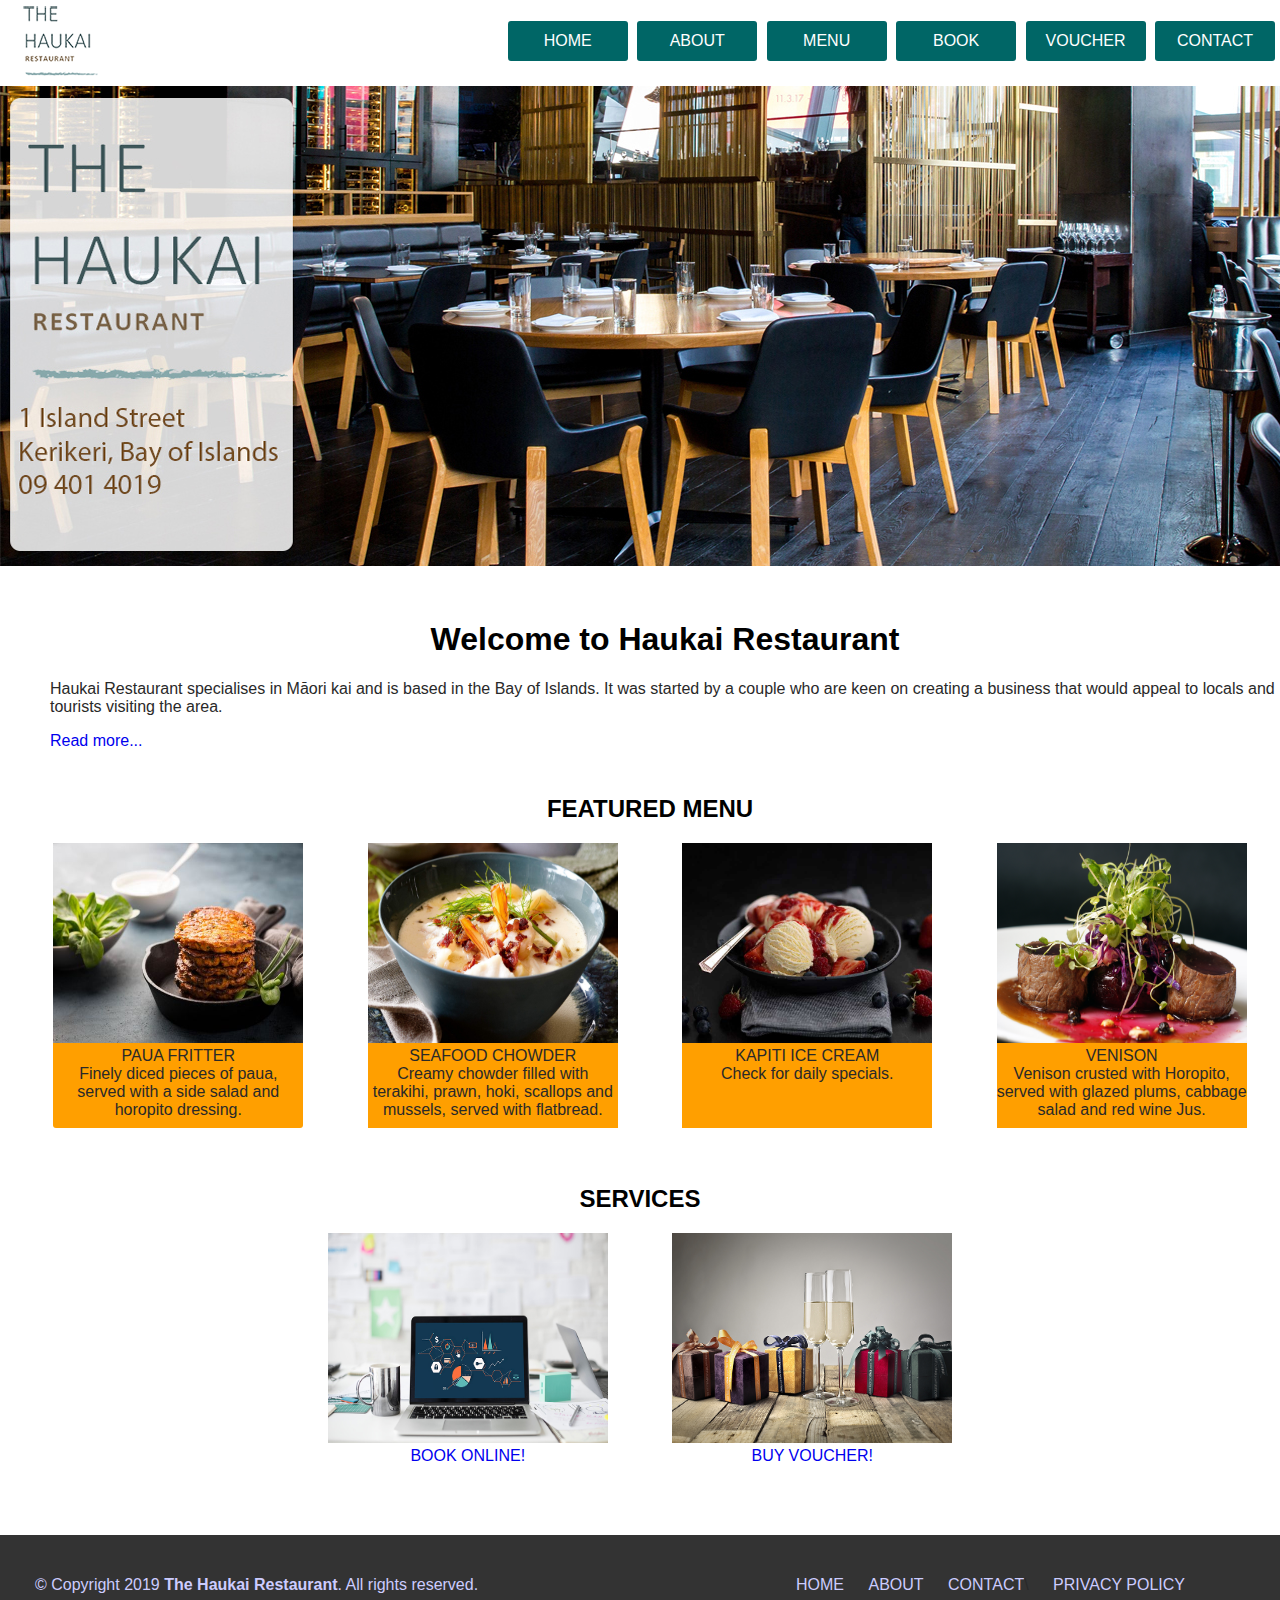
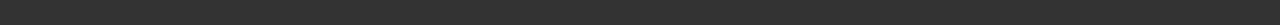
<file: index.html>
<!DOCTYPE html>
<html>

<head>
	<link href="css/styles.css" rel="stylesheet" type="text/css">
	<meta charset="utf-8">
	<meta name="viewport" content="width=device-width, initial-scale=1.0">
	<title>Haukai Restaurant</title>
</head>
<!-- This is the Home page display. Header, logo, navigation, banner,-->
<body>
	<div class="container">
		<div class="header">
			<div class="logo">
				<a href="index.html"><img src="images/logosmaller.png" alt="logo" max-width="100%"></a>
			</div>	
			<nav>
				<ul>
					<li><a href="index.html">home</a></li>
					<li><a href="about.html">about</a></li>
					<li><a href="#">menu</a>
					<ul>
						<li><a href="appetizer.html">appetizer</a></li>
						<li><a href="main.html">main</a></li>
						<li><a href="dessert.html">dessert</a></li>
						<li><a href="beverage.html">beverage</a></li>
					</ul>
					</li>
					<li><a href="book.html">book</a></li>
					<li><a href="voucher.html">voucher</a></li>
					<li><a href="contact.html">contact</a>
						<ul>
							<li><a href="hours.html"> Hours</a></li>
						</ul>
					</li>
				</ul>
			</nav>
		</div>
	</div> <!--End of header-->

	<div class="banner-img">
		<img src="images/HaukaiRestaurant.jpg" alt="Haukai Restaurant" max-width="100%" >
	</div> <!--End of banner-->
	<div class="hometable"> <!--table-->
		<div class="homecontent">
			<h1 class="welcome">Welcome to Haukai Restaurant</h1>
				<p>Haukai Restaurant specialises in Māori kai and is based in the Bay of Islands. It was started by a couple who are keen on creating a business that would appeal to locals and tourists visiting the area.</p>
				<a href="about.html" style="text-decoration: none;">Read more...</a>
		</div>
			<div class="featuredtable"><!--Table for featured menu-->
				<h2 class="featmenu">Featured Menu</h2>
				<div class="featcontainer">
					<div class="homefeatappetizerpic">
						<a href="appetizer.html"><img src="images/PAUA FRITTER Haukia Restaurant.jpg" alt="appetizer PAUA FRITTER Haukia Restaurant" width="250" height="200"> </a> 
						<br>PAUA FRITTER<br> Finely diced pieces of paua, served with a side salad and horopito dressing. 
					</div>
					<div class="homefeatmain">
						<a href="main.html"><img src="images/SeafoodChowder.jpeg" alt="main menu seafood chowder Haukai Restaurant" width="250" height="200"></a><br>SEAFOOD CHOWDER<br>Creamy chowder filled with terakihi, prawn, hoki, scallops and mussels, served with flatbread.
					</div>
					<div class="homefeatdessert">
						<a href="dessert.html"><img src="images/Kapiti Ice-Cream.jpg" alt="dessert Kapiti Ice-Cream Haukai Restaurant" width="250" height="200"></a>
						<br>KAPITI ICE CREAM<br>Check for daily specials.
					</div>
					<div class="homefeatmain2">
						<a href="main.html"><img src="images/venison.jpg" alt="main menu venison Haukai Restaurant" width="250" height="200"></a>
						<br>VENISON<br>Venison crusted with Horopito, served with glazed plums, cabbage salad and red wine Jus.
					</div>
				</div>
			</div> <!--Featured table ends-->
			<div class="homeservices">
				<h2>Services</h2>
				<div class="home_book">
					<a href="book.html"  style="text-decoration: none"><img src="images/book online homepage.jpg" width="280" height="210">
					<br>BOOK ONLINE!</a>
				</div>
				<div class="home_voucher">
					<a href="voucher.html" style="text-decoration: none"><img src="images/giftvoucher.jpg" width="280" height="210">
					<br>BUY VOUCHER!</a>
				</div>
			</div>
	</div>
	<!--This is for Footer-->	
	<footer>
		<div class="footercontainer">
			<p class="copyrightext">&copy; Copyright 2019 <strong>The Haukai Restaurant</strong>. All rights reserved.</p>
			<ul class="footerlinks">
				<li><a href="Index.html" id="homefooter">Home</a></li>
				<li><a href="about.html" id="aboutfooter">About</a></li>
				<li><a href="Contact.html" id="contactfooter">Contact</a></li>\
				<li><a href="Privacy.html" id="privacyfooter">Privacy Policy</a></li>
			</ul>
		</div>
	</footer> <!--End of Footer-->

</body>
</html>
</file>
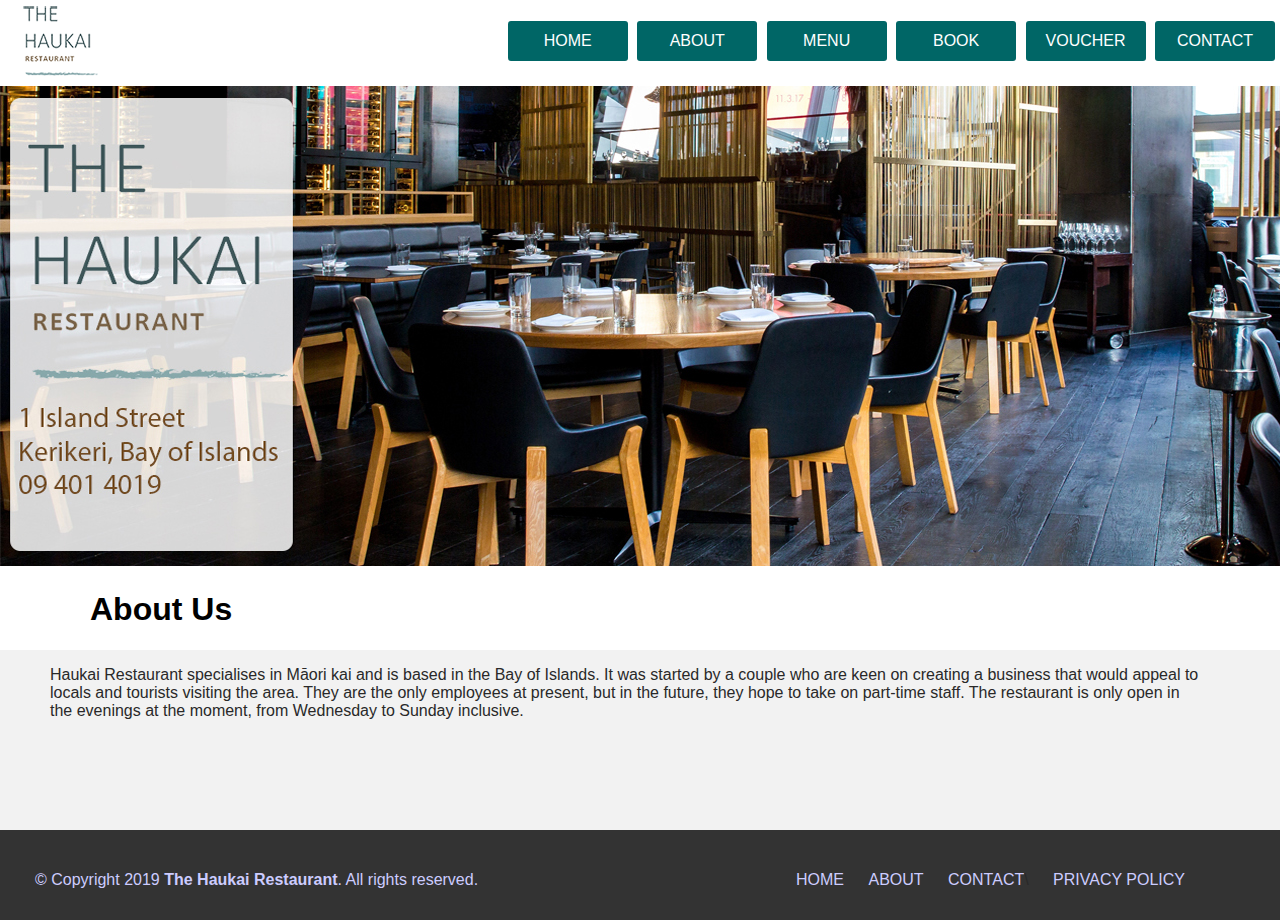
<file: about.html>
<!DOCTYPE html>
<html>

<head>
	<link href="css/styles.css" rel="stylesheet" type="text/css">
	<meta charset="utf-8">
	<meta name="viewport" content="width=device-width, initial-scale=1.0">
	<title>About Haukai Restaurant</title>
</head>
<!-- This is the Home page display. Header, logo, navigation, banner,-->
<body>
	<div class="header">
		<div class="logo">
				<a href="#"><img src="images/logosmaller.png" alt="logo" max-width="100%"></a>
		</div>	
			<nav>
				<ul>
					<li><a href="index.html">home</a></li>
					<li><a href="about.html">about</a></li>
					<li><a href="#">menu</a>
						<ul>
							<li><a href="appetizer.html">appetizer</a></li>
							<li><a href="main.html">main</a></li>
							<li><a href="dessert.html">dessert</a></li>
							<li><a href="beverage.html">beverage</a></li>
						</ul>
					</li>
					<li><a href="book.html">book</a></li>
					<li><a href="voucher.html">voucher</a></li>
					<li><a href="contact.html">contact</a>
						<ul>
							<li><a href="hours.html"> Hours</a></li>
						</ul>
					</li>
				</ul>
			</nav>
	</div> <!--End of header-->
	<div class="banner-img">
		<img src="images/HaukaiRestaurant.jpg" alt="Haukai Restaurant" max-width="100%" >
	</div> <!--End of banner-->
	
	<!--About page content-->
		<div class="aboutheading" alt="about Haukai Restaurant">
			<h1> About Us</h1>
		</div>
			<div class="textabout">
				<p>Haukai Restaurant specialises in Māori kai and is based in the Bay of Islands. It was started by a couple who are keen on creating a business that would appeal to locals and tourists visiting the area. They are the only employees at present, but in the future, they hope to take on part-time staff. The restaurant is only open in the evenings at the moment, from Wednesday to Sunday inclusive.</p>
			</div>
					
		<!--This is for Footer-->
	<footer>
		<div class="footercontainer">
			<p class="copyrightext">&copy; Copyright 2019 <strong>The Haukai Restaurant</strong>. All rights reserved.</p>
			<ul class="footerlinks">
				<li><a href="Index.html" id="homefooter">Home</a></li>
				<li><a href="about.html" id="aboutfooter">About</a></li>
				<li><a href="Contact.html" id="contactfooter">Contact</a></li>\
				<li><a href="Privacy.html" id="privacyfooter">Privacy Policy</a></li>
			</ul>
		</div>
	</footer> <!--End of Footer-->
</body>
</html>
</file>
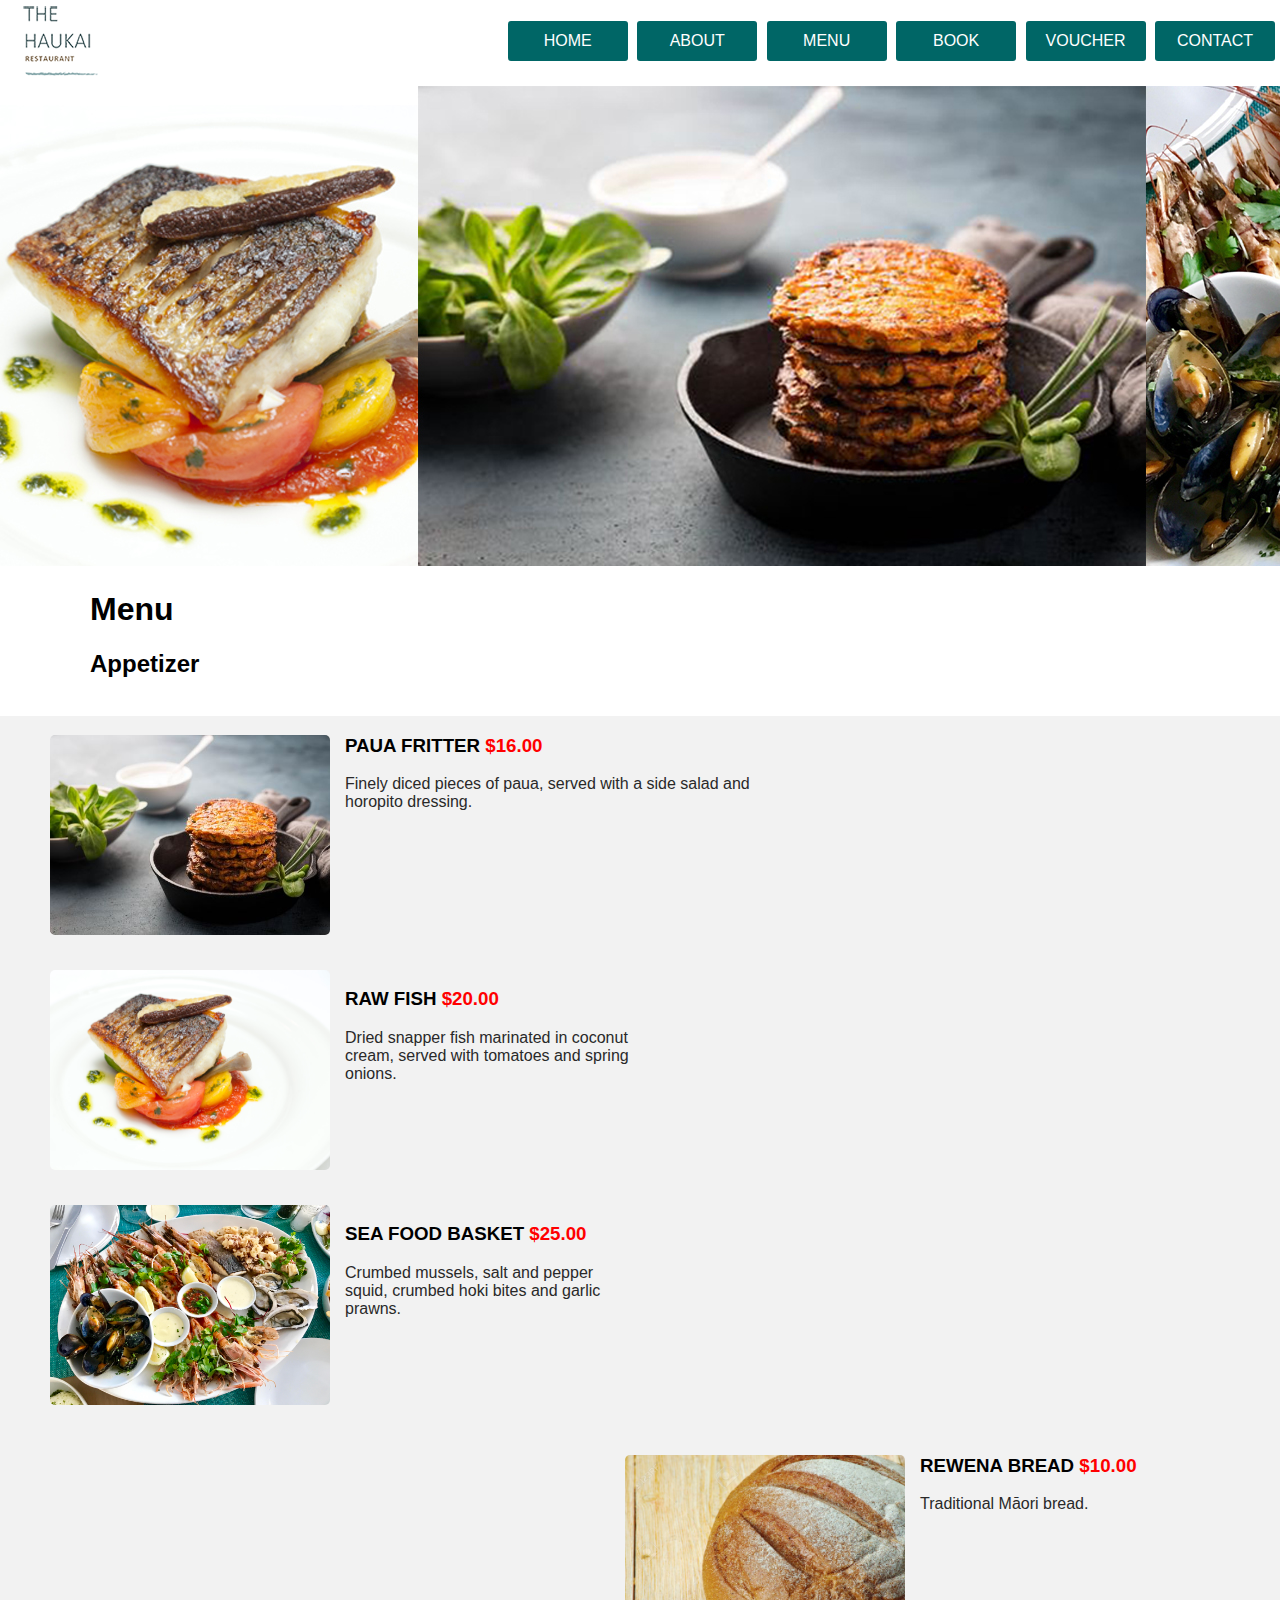
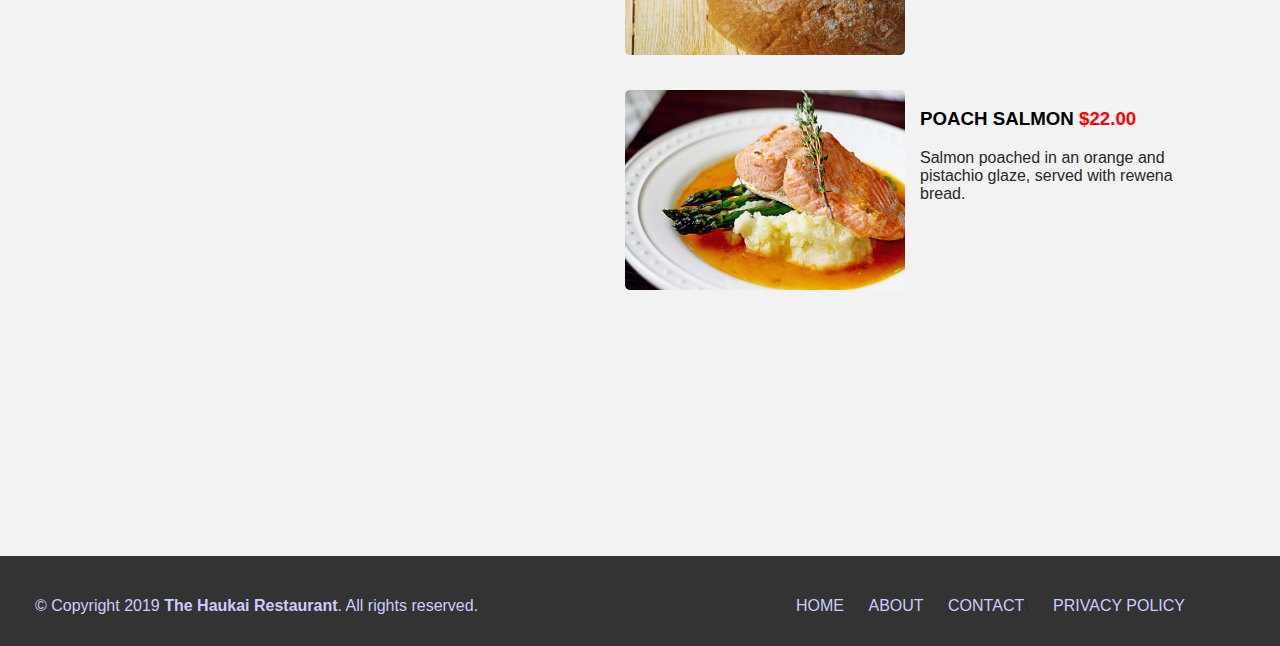
<file: appetizer.html>
<!DOCTYPE html>
<html>

<head>
	<link href="css/styles.css" rel="stylesheet" type="text/css">
	<meta charset="utf-8">
	<meta name="viewport" content="width=device-width, initial-scale=1.0">
	<title>Appetizer Menu Haukai Restaurant</title>
</head>
<!-- This is the Home page display. Header, logo, navigation, banner,-->
<body>
	<div class="header">
		<div class="logo">
				<a href="index.html"><img src="images/logosmaller.png" alt="logo" max-width="100%"></a>
		</div>	
			<nav>
				<ul>
					<li><a href="index.html">home</a></li>
					<li><a href="about.html">about</a></li>
					<li><a href="#">menu</a>
						<ul>
							<li><a href="appetizer.html">appetizer</a></li>
							<li><a href="main.html">main</a></li>
							<li><a href="dessert.html">dessert</a></li>
							<li><a href="beverage.html">beverage</a></li>
						</ul>
					</li>
					<li><a href="book.html">book</a></li>
					<li><a href="voucher.html">voucher</a></li>
					<li><a href="contact.html">contact</a>
						<ul>
							<li><a href="hours.html"> Hours</a></li>
						</ul>
					</li>					
				</ul>
			</nav>
	</div> <!--End of header-->

	<div class="appetizerbanner">
		<img src="images/appetizer.jpg" alt="Haukai Restaurant Appetizer">
	</div>

	<!--Menu for Appetizer-->
	<div class="menuappetizer" alt="Haukai Restaurant Menu appetizer">
		<h1>Menu</h1>
		<h2>Appetizer</h2>
		<br>
	</div>
			<div id="tableappetizer"> <!--Table for Menu appetizer-->
				<div class="firstcol"> <!--This is the first column-->
					<div>
						<img src="images/PAUA FRITTER Haukia Restaurant.jpg" alt="Appetizer PAUA FRITTER Haukai Restaurant" class="pauapic" height="200" width="280">
						<h3>PAUA FRITTER <font style="color: red">$16.00</font></h3>Finely diced pieces of paua, served with a side salad and horopito dressing.
					</div>
					<div class="rwfsh">
						<img src="images/Dried raw fish Haukai Restaurant.jpg" alt="Raw fish dried Haukai Restaurant"  class="rawfishpic" height="200" width="280">
						<div class="rawfish_text">
						<h3>RAW FISH  <font style="color:red">$20.00</font></h3>Dried snapper fish marinated in coconut cream, served with tomatoes and spring onions.
					</div>
					</div>
					<div class="seafood">
						<img src="images/SEAFOOD BASKET Haukia Restaurant.jpg" alt="Seafood Haukia Restaurant"  class="seafoodbasketpic" height="200" width="280">
						<h3>SEA FOOD BASKET <font style="color:red">$25.00</font></h3>
						Crumbed mussels, salt and pepper squid, crumbed hoki bites and garlic prawns.
					</div>
				</div> <!--End of first column-->
				
				<div class="secondcol"> <!--This is the second column-->
					<div class="coltwo">
						<div class="pauafritter">
							<img src="images/Rewena-bread-traditional-maori bread- Haukai Restaurant.jpg" alt="Appetizer Rewana Bread Haukai Restaurant" class="breadpic" height="200" width="280">
							<h3 class="textfloat-left"> REWENA BREAD  <font style="color: red"> $10.00 </font></h3>Traditional Māori bread.
						</div>
						<div class="Salmon">
							<img src="images/poached-salmon.jpg" alt="Poached Salmon Haukai Restaurant" class="PoachedSalmonpic" height="200" width="280">
							<h3>POACH SALMON <font style="color:red">$22.00</font></h3>
						Salmon poached in an orange and pistachio glaze, served with rewena bread.
						</div>
					</div>
				</div>
			</div>
	 <!--End of Menu Appetizer-->

		<!--This is for Footer-->		
	<footer>
		<div class="footercontainer">
			<p class="copyrightext">&copy; Copyright 2019 <strong>The Haukai Restaurant</strong>. All rights reserved.</p>
			<ul class="footerlinks">
				<li><a href="Index.html" id="homefooter">Home</a></li>
				<li><a href="about.html" id="aboutfooter">About</a></li>
				<li><a href="Contact.html" id="contactfooter">Contact</a></li>\
				<li><a href="Privacy.html" id="privacyfooter">Privacy Policy</a></li>
			</ul>
		</div>
	</footer> <!--End of Footer-->
	</body>
</html>
</file>
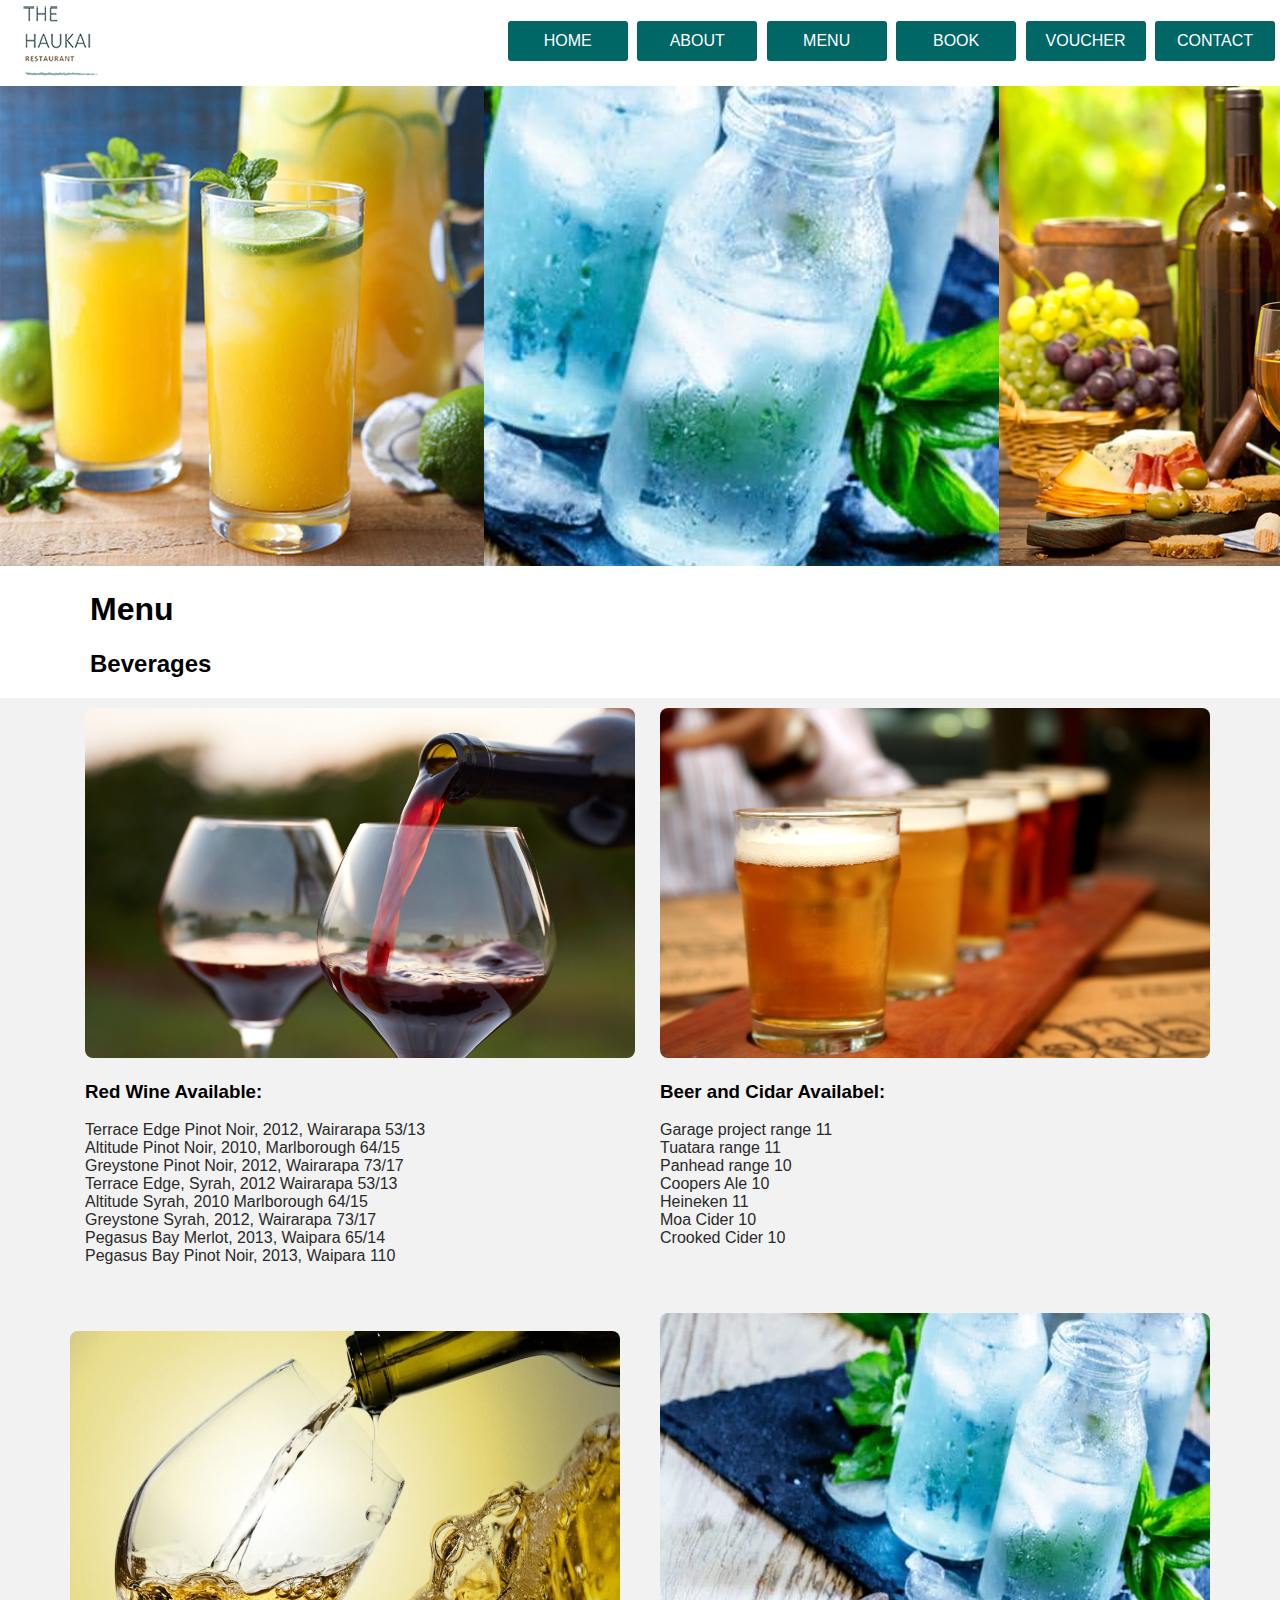
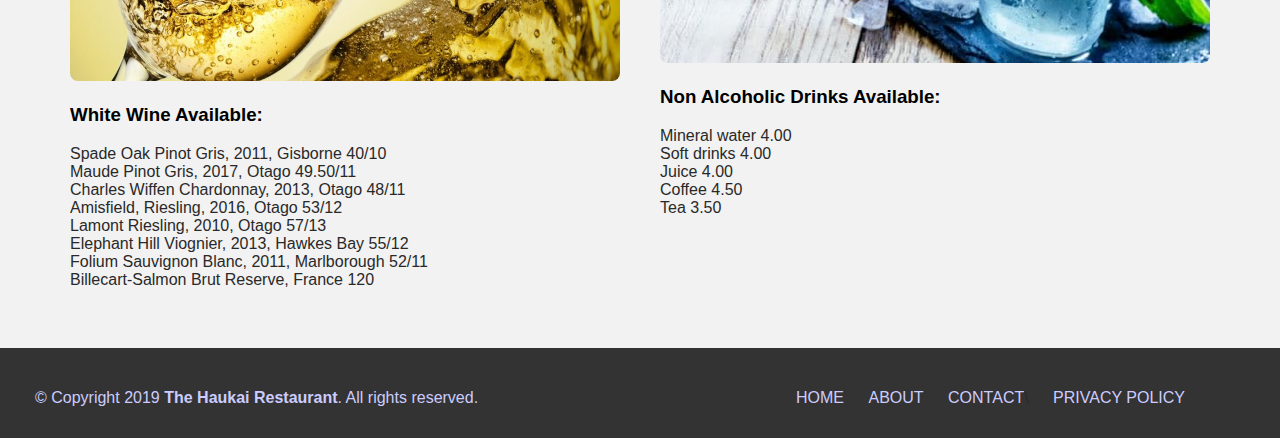
<file: Beverage.html>
<!DOCTYPE html>
<html>

<head>
	<link href="css/styles.css" rel="stylesheet" type="text/css">
	<meta charset="utf-8">
	<meta name="viewport" content="width=device-width, initial-scale=1.0">
	<title>Beverage Menu Haukai Restaurant</title>
</head>
<!-- This is the Home page display. Header, logo, navigation, banner,-->
<body>
	<div class="header">
		<div class="logo">
				<a href="index.html"><img src="images/logosmaller.png" alt="logo" max-width="100%"></a>
		</div>	
			<nav>
				<ul>
					<li><a href="index.html">home</a></li>
					<li><a href="about.html">about</a></li>
					<li><a href="#">menu</a>
						<ul>
							<li><a href="appetizer.html">appetizer</a></li>
							<li><a href="main.html">main</a></li>
							<li><a href="dessert.html">dessert</a></li>
							<li><a href="beverage.html">beverage</a></li>
						</ul>
					</li>
					<li><a href="book.html">book</a></li>
					<li><a href="voucher.html">voucher</a></li>
					<li><a href="contact.html">contact</a>
						<ul>
							<li><a href="hours.html"> Hours</a></li>
						</ul>
					</li>
				</ul>
			</nav>
	</div> <!--End of header-->
	<div class="beveragebanner">
		<img src="images/beverage.jpg" alt="beverage Haukai Restaurant">
	</div>	
	<div class="beveragemenu">
		<h1>Menu</h1>
		<h2>Beverages</h2>
	</div>
	<div class="beveragetable"> <!--Beverage Table-->
		<div class="firstcolbeverage"> <!--first column-->
			<div class="red-wine">
				<img src="images/red wine.jpg" alt="Beverage Red wine Haukai Restaurant" class="redwinepic" height="350" width="550" max-width="100%">
				<h3>Red Wine Available:</h3>
				<p>Terrace Edge Pinot Noir, 2012, Wairarapa	53/13
				<br>Altitude Pinot Noir, 2010, Marlborough 	64/15
				<br>Greystone Pinot Noir, 2012, Wairarapa	73/17
				<br>Terrace Edge, Syrah, 2012 Wairarapa		53/13
				<br>Altitude Syrah, 2010 Marlborough 		64/15
				<br>Greystone Syrah, 2012, Wairarapa 		73/17
				<br>Pegasus Bay Merlot, 2013, Waipara		65/14
				<br>Pegasus Bay Pinot Noir, 2013, Waipara	110</p>
			</div>
			<div class="White">
				<img src="images/white-wine.jpg" alt="Beverage White Wine Haukai Restaurant" class="whitewinepic" height="350" width="550" max-width="100%">
				<h3>White Wine Available:</h3>
				<p>Spade Oak Pinot Gris, 2011, Gisborne	 40/10
				<br>Maude Pinot Gris, 2017, Otago		49.50/11
				<br>Charles Wiffen Chardonnay, 2013, Otago	48/11
				<br>Amisfield, Riesling, 2016, Otago		53/12
				<br>Lamont Riesling, 2010, Otago			57/13
				<br>Elephant Hill Viognier, 2013, Hawkes Bay	55/12
				<br>Folium Sauvignon Blanc, 2011, Marlborough	52/11
				<br>Billecart-Salmon Brut Reserve, France	120</p>
			</div>
		</div> <!--End of first column-->

			<div class="secondcolbeverage"> <!--This is the second column-->
				<div class="Beer">
					<div>
						<img src="images/Beer.jpg" alt="Beverage Beer and Cidar Haukai Restaurant" class="Beercidarpic" height="350" width="550" max-width="100%">
						<h3>Beer and Cidar Availabel:</h3>
						<p>Garage project range 11
						<br>Tuatara range 11
						<br>Panhead range 10
						<br>Coopers Ale	10
						<br>Heineken 11
						<br>Moa Cider 10
						<br>Crooked Cider 10</p>
					</div>
					<div class="nonalcohol">
						<img src="images/water.jpg" alt="Beverage non alcoholic drinks Haukai Restaurant" class="water" height="350" width="550" max-width="100%">
						<h3>Non Alcoholic Drinks Available:</h3>
						<p>Mineral water 4.00
						<br>Soft drinks 4.00
						<br>Juice 4.00
						<br>Coffee 4.50
						<br>Tea 3.50</p>
					</div>
				</div>
			</div>
	</div>

		<!--This is for Footer-->
		<div id="footer">
	<footer>
		<div class="footercontainer">
			<p class="copyrightext">&copy; Copyright 2019 <strong>The Haukai Restaurant</strong>. All rights reserved.</p>
			<ul class="footerlinks">
				<li><a href="Index.html" id="homefooter">Home</a></li>
				<li><a href="about.html" id="aboutfooter">About</a></li>
				<li><a href="Contact.html" id="contactfooter">Contact</a></li>\
				<li><a href="Privacy.html" id="privacyfooter">Privacy Policy</a></li>
			</ul>
		</div>
	</footer><!--End of Footer-->

</body>
</html>
</file>
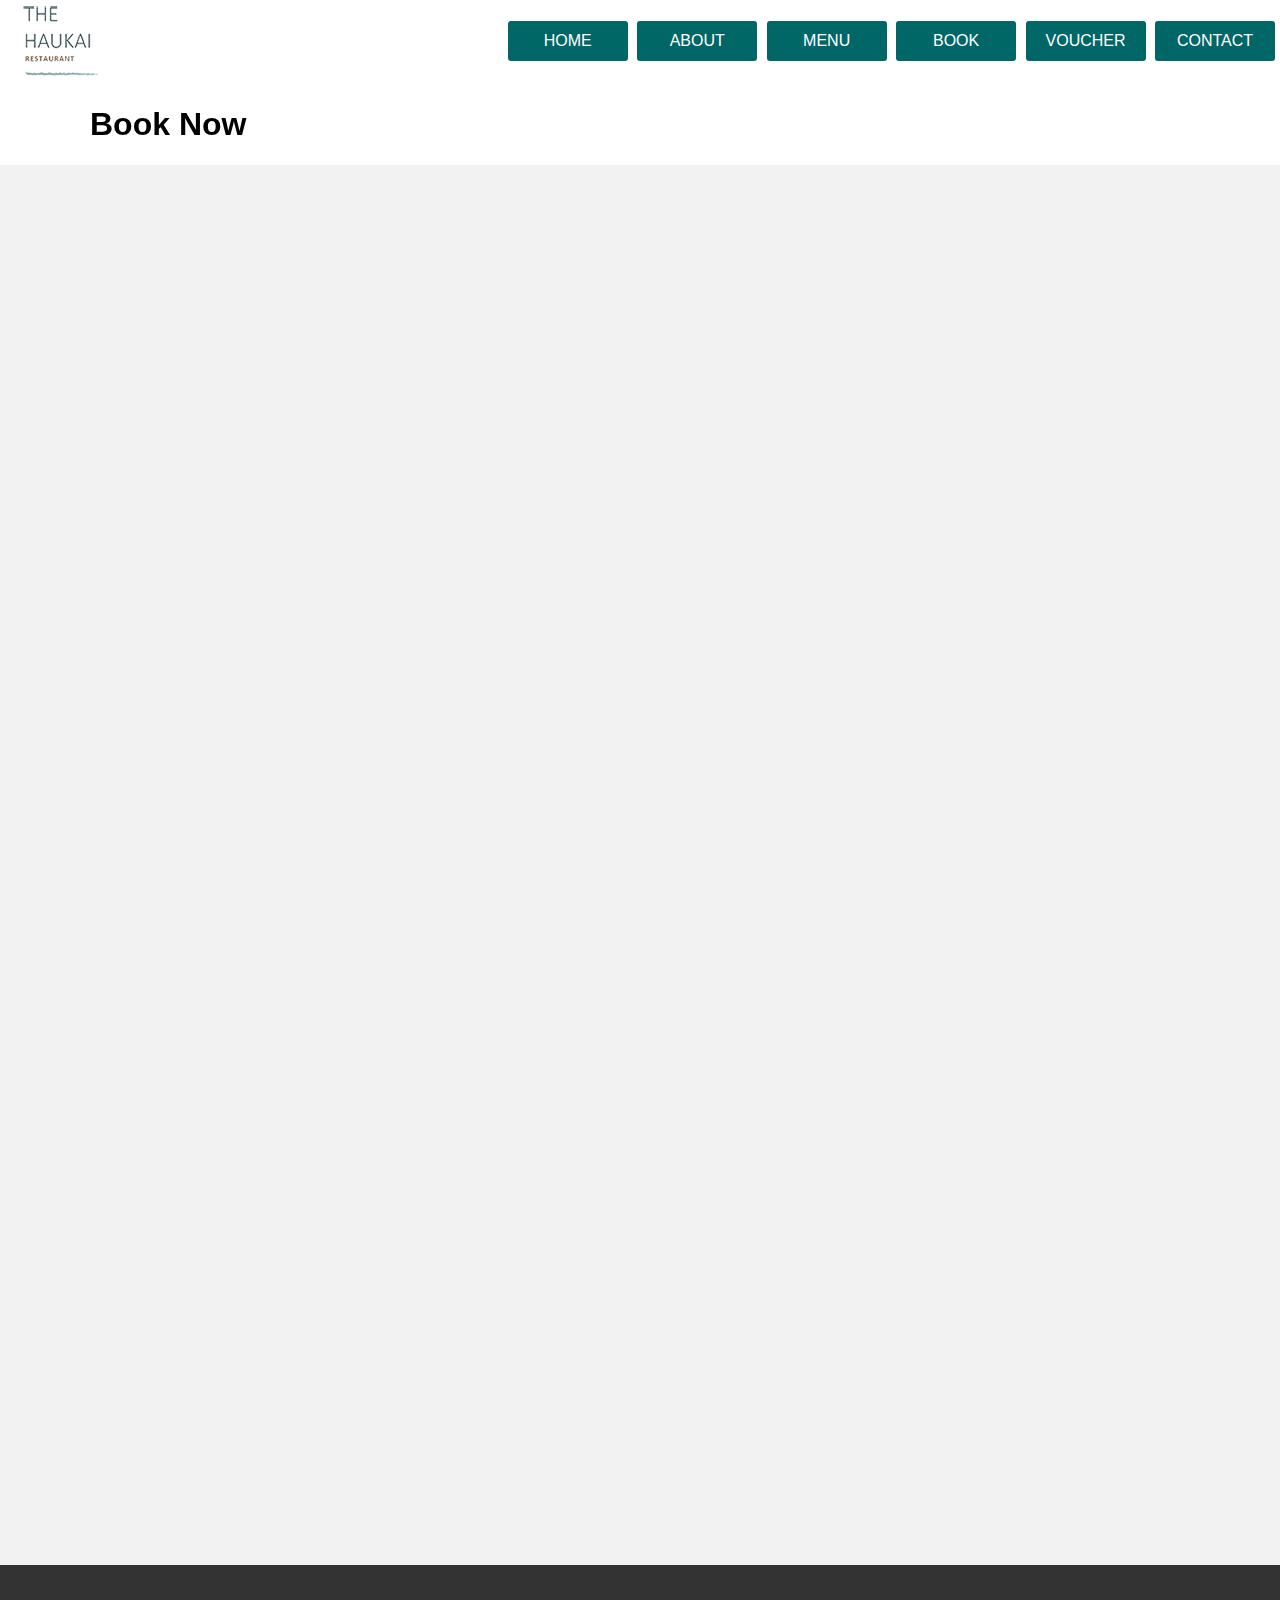
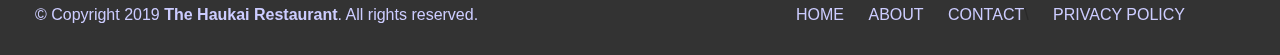
<file: Book.html>
<!DOCTYPE html>
<html>

<head>
	<link href="css/styles.css" rel="stylesheet" type="text/css">
	<meta charset="utf-8">
	<meta name="viewport" content="width=device-width, initial-scale=1.0">
	<title>Book Online Haukai Restaurant</title>
</head>
<!-- This is the Home page display. Header, logo, navigation, banner,-->
<body>
	<div class="header">
		<div class="logo">
				<a href="index.html"><img src="images/logosmaller.png" alt="logo Haukai Restaurant" max-width="100%"></a>
		</div>	
			<nav>
				<ul>
					<li><a href="index.html">home</a></li>
					<li><a href="about.html">about</a></li>
					<li><a href="#">menu</a>
						<ul>
							<li><a href="appetizer.html">appetizer</a></li>
							<li><a href="main.html">main</a></li>
							<li><a href="dessert.html">dessert</a></li>
							<li><a href="beverage.html">beverage</a></li>
						</ul>
					</li>
					<li><a href="book.html">book</a></li>
					<li><a href="voucher.html">voucher</a></li>
					<li><a href="contact.html">contact</a>
						<ul>
							<li><a href="hours.html"> Hours</a></li>
						</ul>
					</li>
				</ul>
			</nav>
	</div> <!--End of header-->

	<div class="booknow">
		<h1>Book Now</h1>
	</div>
	
	<div class="onlinebookingtable">
		<div class="forframe">
			<iframe src="https://docs.google.com/forms/d/e/1FAIpQLSctdMR_ctgF85gtqDy7rdEDs_3bhyqDDgW07HQ3sm2z2KeFaw/viewform?embedded=true" width="640" height="1483" frameborder="0" marginheight="0" marginwidth="0">Loading...</iframe>
		</div>
			<div class="secondcolbookpage">
				<h2>Quick browse of our Menu</h2>
				<h3>Appetizer</h3>
				<a href="appetizer.html"> <img src="images/appetizer.jpg" class="appetizerbook" alt="Appetizer Menu Haukai Restaurant" max-width="100%"></a>
				<h3>Main</h3>
				<a href="main.html"><img src="images/main.jpg" alt="Main Menu Haukai Restaurant" class="mainbooknow" max-width="100%"></a>
				<h3>Dessert</h3>
				<a href="dessert.html"><img src="images/dessert.jpg" class="dessertbooknow" alt="Dessert Menu Haukai Restaurant" max-width="100%"></a>
				<h3>Beverage</h3>
				<a href="beverage.html"><img src="images/beverage.jpg" class="beveragebook" alt="Beverage Menu Haukai Restaurant" max-width="100%"></a>
			</div>
	</div>


	<!--This is for Footer-->
	<footer>
		<div class="footercontainer">
			<p class="copyrightext">&copy; Copyright 2019 <strong>The Haukai Restaurant</strong>. All rights reserved.</p>
			<ul class="footerlinks">
				<li><a href="Index.html" id="homefooter">Home</a></li>
				<li><a href="about.html" id="aboutfooter">About</a></li>
				<li><a href="Contact.html" id="contactfooter">Contact</a></li>\
				<li><a href="Privacy.html" id="privacyfooter">Privacy Policy</a></li>
			</ul>
		</div>
	</footer><!--End of Footer-->

</body>
</html>
</file>
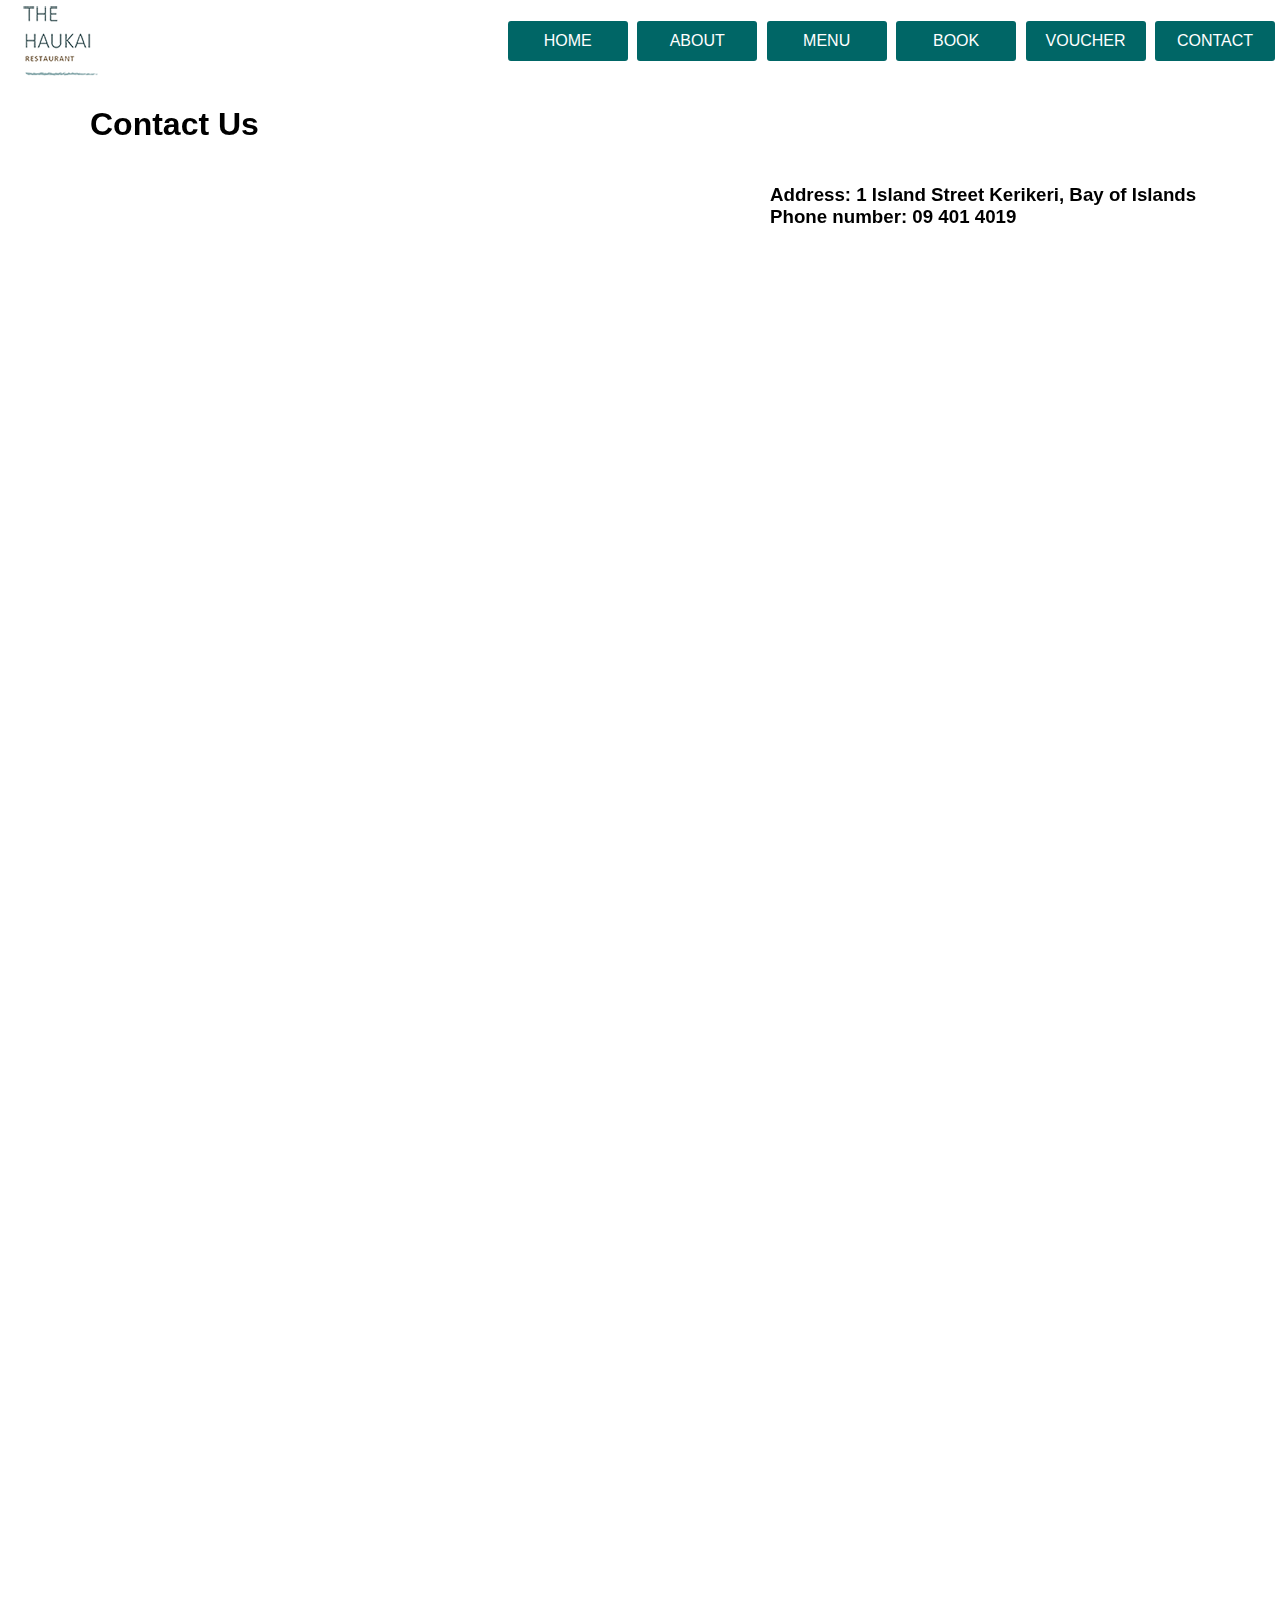
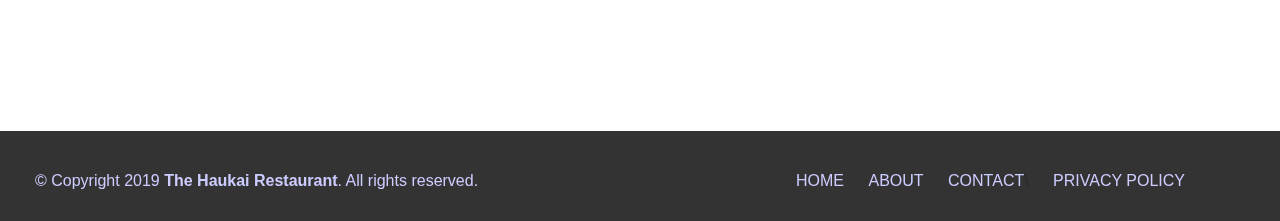
<file: Contact.html>
<!DOCTYPE html>
<html>
<head>
	<link href="css/styles.css" rel="stylesheet" type="text/css">
	<meta charset="utf-8">
	<meta name="viewport" content="width=device-width, initial-scale=1.0">
	<title>Contact Us Haukia Restaurant</title>
</head>
<body>
	<div class="header">
		<div class="logo">
				<a href="index.html"><img src="images/logosmaller.png" alt="logo" max-width="100%"></a>
		</div>
			<nav>
				<ul>
					<li><a href="index.html">home</a></li>
					<li><a href="about.html">about</a></li>
					<li><a href="#">menu</a>
						<ul>
							<li><a href="appetizer.html">appetizer</a></li>
							<li><a href="main.html">main</a></li>
							<li><a href="dessert.html">dessert</a></li>
							<li><a href="beverage.html">beverage</a></li>
						</ul>
					</li>
					<li><a href="book.html">book</a></li>
					<li><a href="voucher.html">voucher</a></li>
					<li><a href="contact.html">contact</a>
						<ul>
							<li><a href="hours.html"> Hours</a></li>
						</ul>
					</li>
				</ul>
			</nav>
	</div> <!--End of header-->
	
	<div class="contacus">
		<h1>Contact Us</h1>
	</div>
	<div class="contactable">
		<div class="contactform">
			<iframe src="https://docs.google.com/forms/d/e/1FAIpQLSf6h57MAn2XeiDabSnszeKNG2Sq-lRMcSQogniN2wADY8_M6w/viewform?embedded=true" width="640" height="1108" frameborder="0" marginheight="0" marginwidth="0">Loading...</iframe>		
		</div>
		<div>
			<h3>Address: 1 Island Street Kerikeri, Bay of Islands
			<br>Phone number: 09 401 4019</h3>
		</div>
		<div class="map">
			<iframe src="https://www.google.com/maps/embed?pb=!1m18!1m12!1m3!1d175494.81053409353!2d173.91143865547087!3d-35.18323592652829!2m3!1f0!2f0!3f0!3m2!1i1024!2i768!4f13.1!3m3!1m2!1s0x6d0bb73e31b0728b%3A0x500ef6143a2d500!2sKerikeri!5e0!3m2!1sen!2snz!4v1556104800136!5m2!1sen!2snz" width="600" height="450" frameborder="0" style="border:0" allowfullscreen></iframe>
		</div>
	</div>

	<!--This is for Footer-->
	<footer>
		<div class="footercontainer">
			<p class="copyrightext">&copy; Copyright 2019 <strong>The Haukai Restaurant</strong>. All rights reserved.</p>
			<ul class="footerlinks">
				<li><a href="Index.html" id="homefooter">Home</a></li>
				<li><a href="about.html" id="aboutfooter">About</a></li>
				<li><a href="Contact.html" id="contactfooter">Contact</a></li>\
				<li><a href="Privacy.html" id="privacyfooter">Privacy Policy</a></li>
			</ul>
		</div>
	</footer><!--End of Footer-->

</body>
</html>
</file>
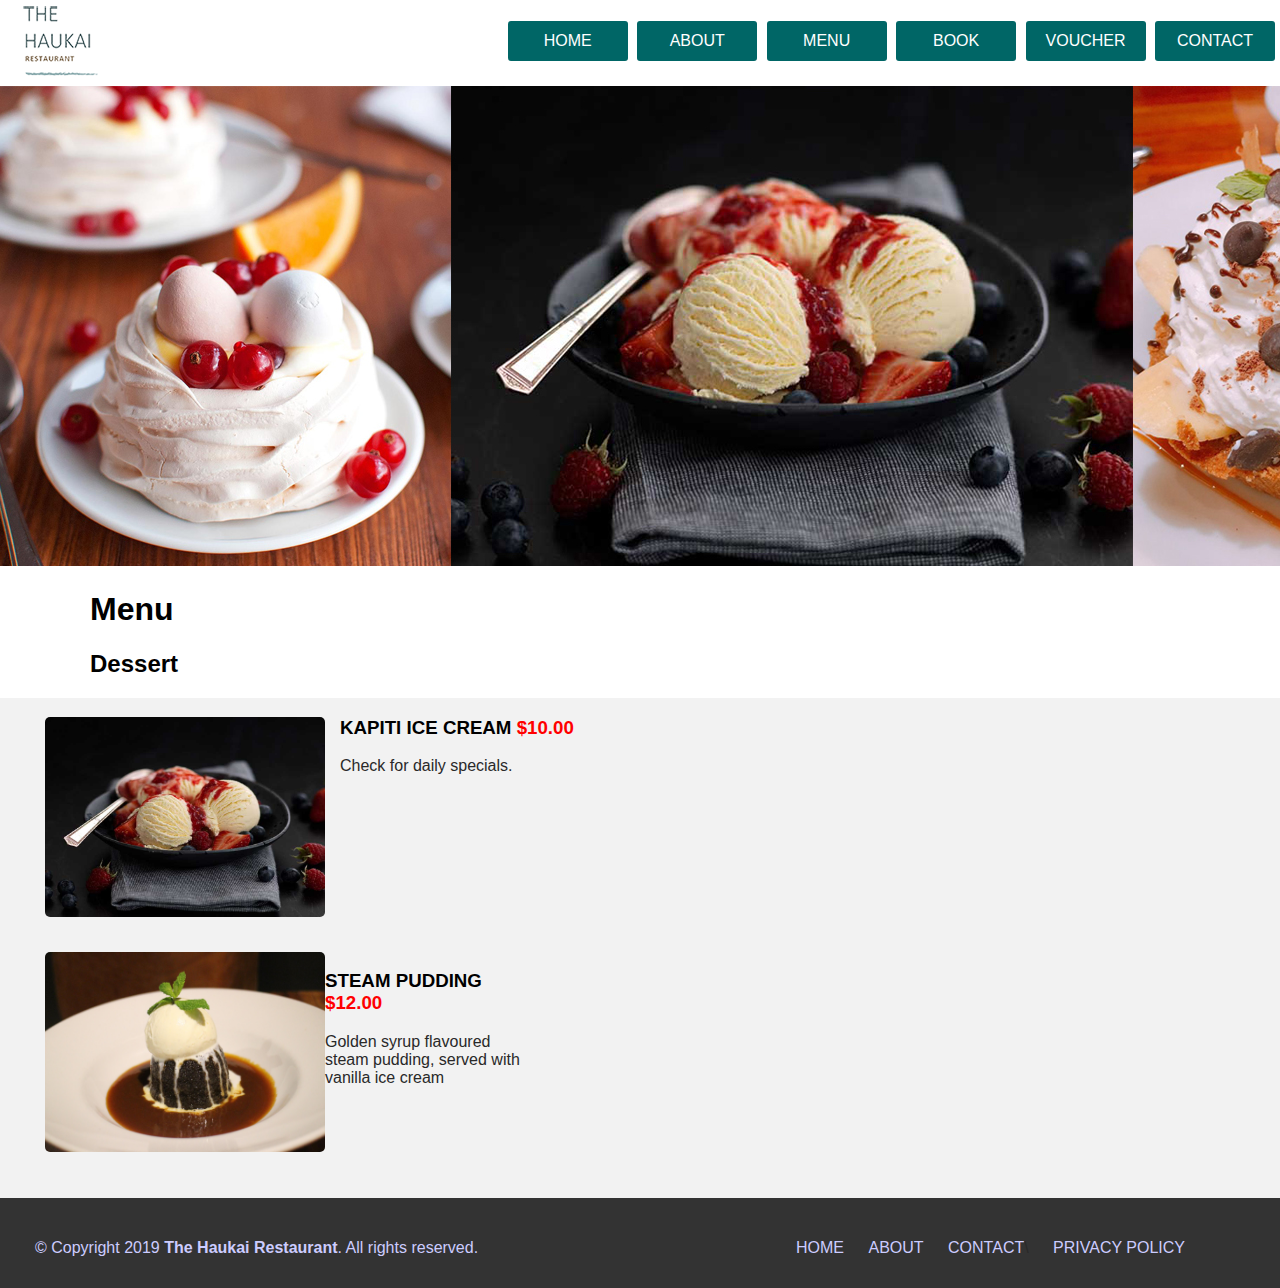
<file: Dessert.html>
<!DOCTYPE html>
<html>

<head>
	<link href="css/styles.css" rel="stylesheet" type="text/css">
	<meta charset="utf-8">
	<meta name="viewport" content="width=device-width, initial-scale=1.0">
	<title>Dessert Menu Haukai Restaurant</title>
</head>
<!-- This is the Home page display. Header, logo, navigation, banner,-->
<body>
	<div class="header">
		<div class="logo">
				<a href="index.html"><img src="images/logosmaller.png" alt="logo" max-width="100%"></a>
		</div>	
		<nav>
			<ul>
				<li><a href="index.html">home</a></li>
				<li><a href="about.html">about</a></li>
				<li><a href="#">menu</a>
					<ul>
						<li><a href="appetizer.html">appetizer</a></li>
						<li><a href="main.html">main</a></li>
						<li><a href="dessert.html">dessert</a></li>
						<li><a href="beverage.html">beverage</a></li>
					</ul>
				</li>
				<li><a href="book.html">book</a></li>
				<li><a href="voucher.html">voucher</a></li>
				<li><a href="contact.html">contact</a>
					<ul>
						<li><a href="hours.html"> Hours</a></li>
					</ul>
				</li>
			</ul>
		</nav>
	</div> <!--End of header-->

	<!--This is for dessert banner image-->
	<div class="dessertbanner">
		<img src="images/dessert.jpg" alt="Dessert Haukai Restaurant">
	</div>

	<div class="menudessert">
		<h1>Menu</h1>
		<h2>Dessert</h2>
	</div>
		<!--This is for Dessert Menu-->
		<div class="dessertable"> <!--This is the table for dessert menu-->
			<div class="dessert1stcol">
				<div class="KapitiIceCream">
					<img src="images/Kapiti Ice-Cream.jpg" alt="Kapiti Ice Cream Dessert Haukai Restaurant" class="Kapitipic" height="200" width="280">
					<h3>KAPITI ICE CREAM <font style="color:red">$10.00</font></h3>
					<p>Check for daily specials.</p>
				</div>
				<div class="steampudding">
					<img src="images/steam pudding.jpg" alt="steam pudding dessert Haukai Restaurant" class="puddingpic" height="200" width="280">
						<h3>STEAM PUDDING <font style="color: red">$12.00</font></h3>
						<p>Golden syrup flavoured steam pudding, served with vanilla ice cream</p>
				</div>
			</div>
			<div class="dessert2ndcol">
				<div class="pav-lova">
					<div>
						<img src="images/mini pavlova.jpg" alt="dessert mini pavlova Haukai Restaurant" class="pavlovapic" height="200" width="280">
						<h3>MINI PAVLOVA <font style="color: red">$16.00</font></h3>
						<p>Mini Pavlova, served with kawakawa and lemon infused cream and fresh fruit.</p>
					</div> 
					<div class="banoffeepie">
						<img src="images/Banoffee Pie.jpg" alt="dessert banoffee pie Haukai Restaurant" class="banoffeepic" height="200" width="220">
						<div class="bontext">
							<h3>BANOFFEE PIE <font style="color: red">$16.00</font></h3>
							<p>Toffee, fresh bananas and fresh cream. </p>
						</div>
					</div>
				</div>
			</div>
		</div>

		<!--This is for Footer-->
	<footer>
		<div class="footercontainer">
			<p class="copyrightext">&copy; Copyright 2019 <strong>The Haukai Restaurant</strong>. All rights reserved.</p>
			<ul class="footerlinks">
				<li><a href="Index.html" id="homefooter">Home</a></li>
				<li><a href="about.html" id="aboutfooter">About</a></li>
				<li><a href="Contact.html" id="contactfooter">Contact</a></li>\
				<li><a href="Privacy.html" id="privacyfooter">Privacy Policy</a></li>
			</ul>
		</div>
	</footer><!--End of Footer-->

</body>
</html>
</file>
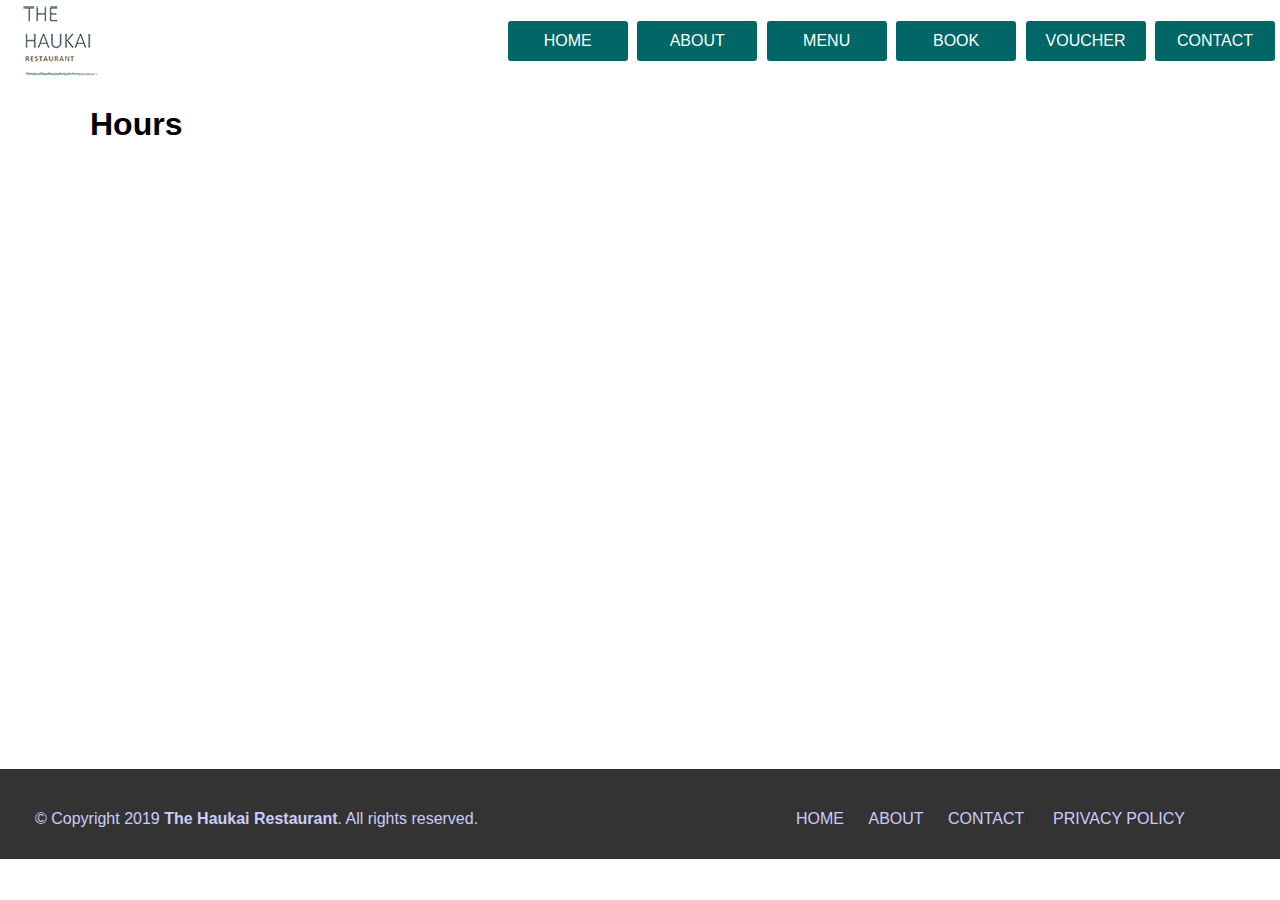
<file: hours.html>
<!DOCTYPE html>
<html>
<head>
	<link href="css/styles.css" rel="stylesheet" type="text/css">
	<meta charset="utf-8">
	<meta name="viewport" content="width=device-width, initial-scale=1.0">
	<title>Hours Haukai Restaurant</title>
</head>
<body>
	<div class="container">
		<div class="header">
			<div class="logo">
				<a href="index.html"><img src="images/logosmaller.png" alt="logo" max-width="100%"></a>
			</div>	
			<nav>
				<ul>
					<li><a href="index.html">home</a></li>
					<li><a href="about.html">about</a></li>
					<li><a href="#">menu</a>
					<ul>
						<li><a href="appetizer.html">appetizer</a></li>
						<li><a href="main.html">main</a></li>
						<li><a href="dessert.html">dessert</a></li>
						<li><a href="beverage.html">beverage</a></li>
					</ul>
					</li>
					<li><a href="book.html">book</a></li>
					<li><a href="voucher.html">voucher</a></li>
					<li><a href="contact.html">contact</a>
						<ul>
							<li><a href="hours.html"> Hours</a></li>
						</ul>
					</li>
				</ul>
			</nav>
		</div>
	</div> <!--End of header-->

	<div class="Hours">
		<h1> Hours</h1>
	</div>
	<div class="calendar">
		<iframe src="https://calendar.google.com/calendar/embed?src=a6j37jlt2brbnag8gmgdl0092o%40group.calendar.google.com&ctz=Pacific%2FAuckland" style="border: 0" width="800" height="600" frameborder="0" scrolling="no"></iframe>
	</div>
	<!--This is for Footer-->
		<footer>
		<div class="footercontainer">
			<p class="copyrightext">&copy; Copyright 2019 <strong>The Haukai Restaurant</strong>. All rights reserved.</p>
			<ul class="footerlinks">
				<li><a href="Index.html" id="homefooter">Home</a></li>
				<li><a href="about.html" id="aboutfooter">About</a></li>
				<li><a href="Contact.html" id="contactfooter">Contact</a></li>\
				<li><a href="Privacy.html" id="privacyfooter">Privacy Policy</a></li>
			</ul>
		</div>
	</footer><!--End of Footer-->
</body>
</html>
</file>
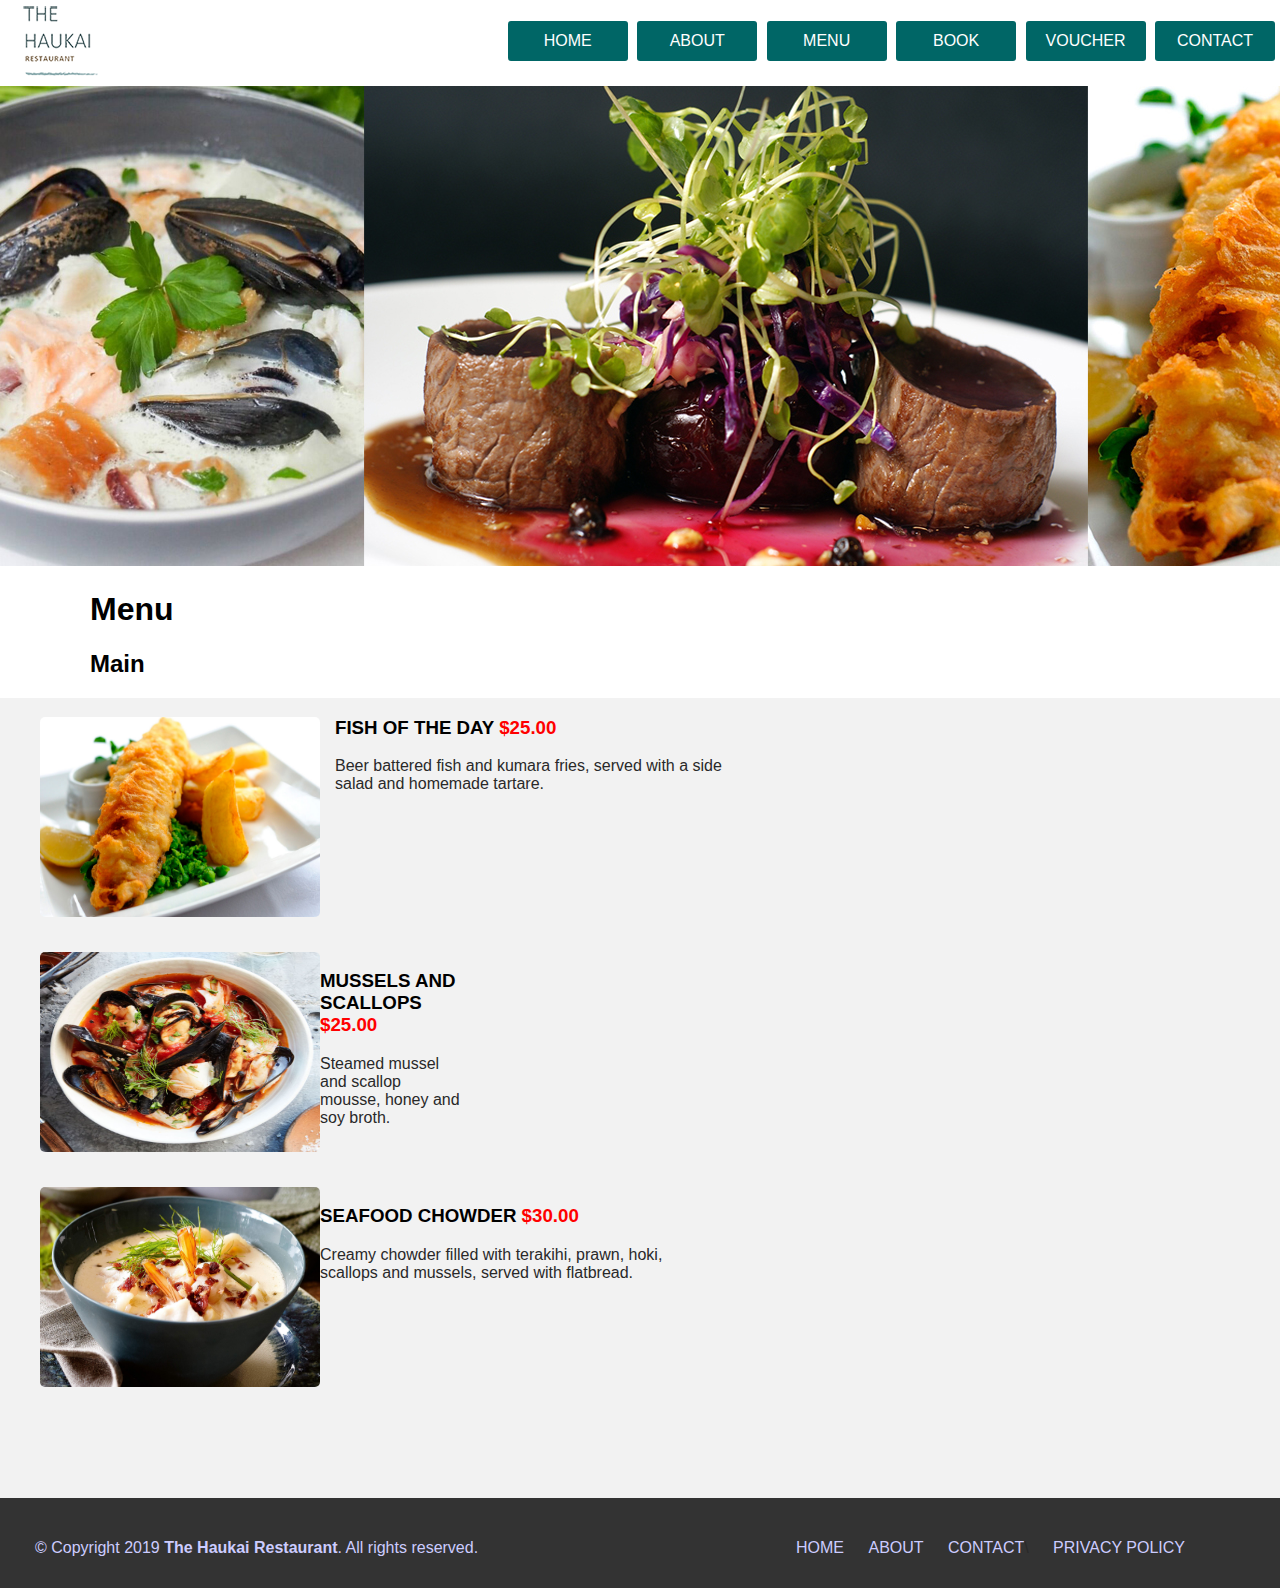
<file: Main.html>
<!DOCTYPE html>
<html>

<head>
	<link href="css/styles.css" rel="stylesheet" type="text/css">
	<meta charset="utf-8">
	<meta name="viewport" content="width=device-width, initial-scale=1.0">
	<title>Main Menu Haukai Restaurant</title>
</head>
<!-- This is the Home page display. Header, logo, navigation, banner,-->
<body>
	<div class="header">
		<div class="logo">
				<a href="index.html"><img src="images/logosmaller.png" alt="logo" max-width="100%"></a>
		</div>
			<nav>
				<ul>
					<li><a href="index.html">home</a></li>
					<li><a href="about.html">about</a></li>
					<li><a href="#">menu</a>
						<ul>
							<li><a href="appetizer.html">appetizer</a></li>
							<li><a href="main.html">main</a></li>
							<li><a href="dessert.html">dessert</a></li>
							<li><a href="beverage.html">beverage</a></li>
						</ul>
					</li>
					<li><a href="book.html">book</a></li>
					<li><a href="voucher.html">voucher</a></li>
					<li><a href="contact.html">contact</a>
						<ul>
							<li><a href="hours.html"> Hours</a></li>
						</ul>
					</li>
				</ul>
			</nav>
	</div> <!--End of header-->

	<div>
		<img src="images/main.jpg" alt="Main Menu at Haukai Restaurant">
	</div>
	<!--Main Menu-->
	<div class="mainmenu">
		<h1>Menu</h1>
		<h2>Main</h2>
	</div>

		<div class="maintable"> <!--This is the table for Menu Main-->
			<div class="mainfirstcol"> <!--This is the first column-->
				<div>
					<img src="images/fish of the day.jpg" alt="Fish of the day at Haukai Restaurant" class="fishdaypic" height="200" width="280">
					<h3>FISH OF THE DAY <font style="color:red">$25.00</font></h3>
					<p>Beer battered fish and kumara fries, served with a side salad and homemade tartare.</p>
					
					<div class="musselscallops">
						<img src="images/mussels and scallops.jpg" alt="Main Menu mussels and scallops at Haukai Restaurant" class="musselspic" height="200" width="280">
						<h3>MUSSELS AND SCALLOPS <font style="color: red">$25.00</font></h3>
						<p>Steamed mussel and scallop mousse, honey and soy broth.</p>
					</div>

					<div class="seafoodchowder">
						<img src="images/SeafoodChowder.jpeg" alt="Seafood Chowder Haukai Restaurant" class="chowderpic" height="200" width="280">
						<h3>SEAFOOD CHOWDER <font style="color: red">$30.00</font></h3>
						<p>Creamy chowder filled with terakihi, prawn, hoki, scallops and mussels, served with flatbread.</p>
					</div>
				</div> 
			</div> <!--End of first column-->
			<div class="secondcolumn"> <!--This is the column-->
				<div class="porkbelly">
					<div>
						<img src="images/Crispy-Pork-Belly.jpg" alt="Crispy Pork Belly at Haukai Restaurant" class="crispyporkpic" height="200" width="280">
						<h3>PORK BELLY <font style="color: red">$30.00</font></h3>
						<p>Slow cooked pork belly served on a bed of apple slaw with roasted kumara, and crispy noodle.</p>					
				    </div>
					<div class="lambsteak">
						<img src="images/venison.jpg" alt="venison Haukai Restaurant" class="lambpic" height="200" width="280">
						<h3>VENISON <font style="color: red">$33.00</font></h3>
						<p>Venison crusted with Horopito, served with glazed plums, cabbage salad and red wine Jus.</p>
					</div>
					<div class="venison">
						<img src="images/lamb steak.jpg" alt="Lamb steak Haukai Restaurant" class="venisonpic" height="200" width="200">
						<h3>LAMB STEAK <font style="color: red">$33.00</font></h3>
						<p>New Zealand Lamb coated in a kawakawa crumb, served with Dijon mustard glazed carrots, roasted butternut squash and a mushroom Jus.</p>
					</div>
				</div>
			</div> <!--End of second column-->
		</div> <!--End of table for Menu Main-->

		<!--This is for Footer-->
		<footer>
		<div class="footercontainer">
			<p class="copyrightext">&copy; Copyright 2019 <strong>The Haukai Restaurant</strong>. All rights reserved.</p>
			<ul class="footerlinks">
				<li><a href="Index.html" id="homefooter">Home</a></li>
				<li><a href="about.html" id="aboutfooter">About</a></li>
				<li><a href="Contact.html" id="contactfooter">Contact</a></li>\
				<li><a href="Privacy.html" id="privacyfooter">Privacy Policy</a></li>
			</ul>
		</div><!--End of Footer-->

</body>
</html>
</file>
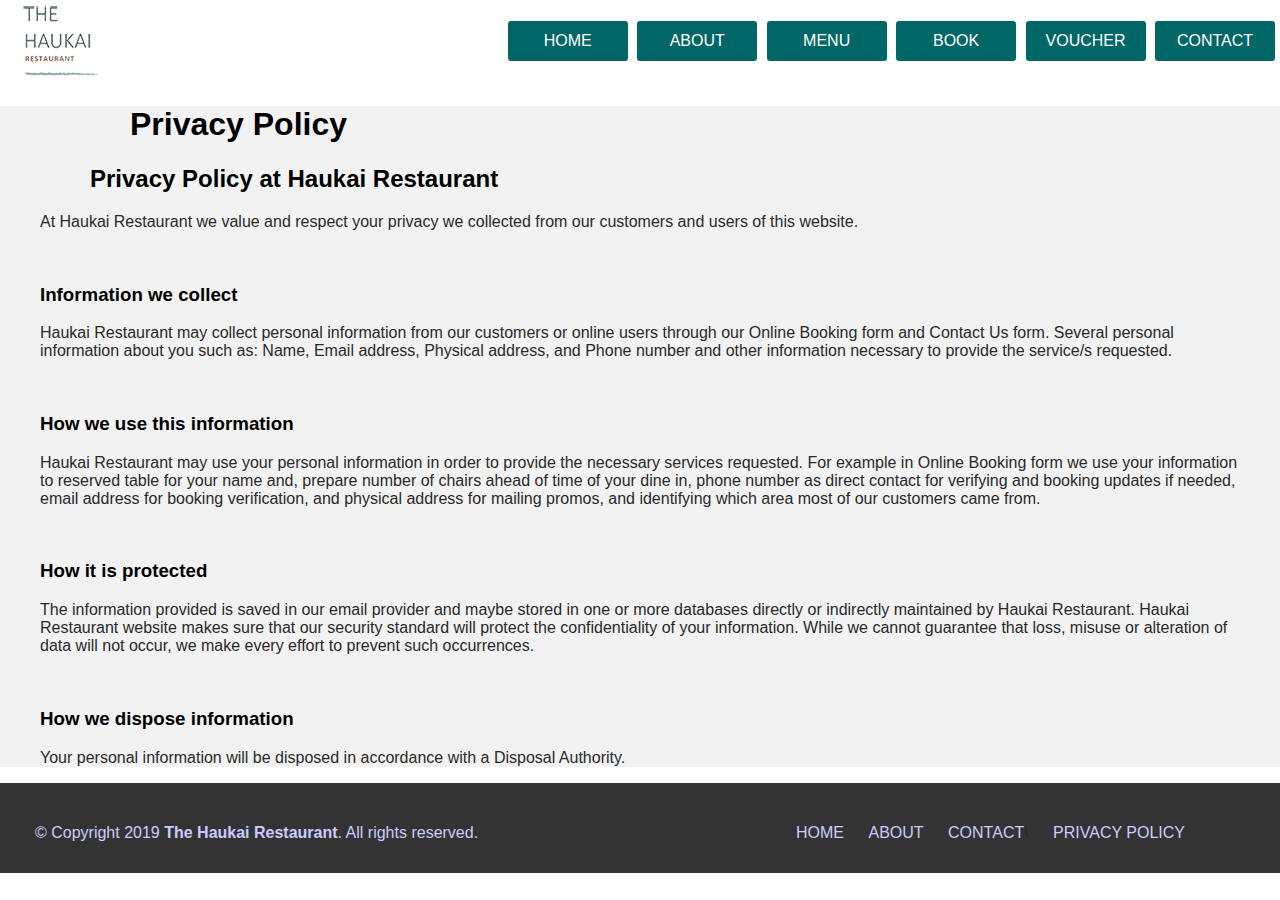
<file: Privacy.html>
<!DOCTYPE html>
<html>

<head>
	<link href="css/styles.css" rel="stylesheet" type="text/css">
	<meta charset="utf-8">
	<meta name="viewport" content="width=device-width, initial-scale=1.0">
	<title>Privacy Policy Haukai Restaurant</title>
</head>
<!-- This is the Home page display. Header, logo, navigation, banner,-->
<body>
	<div class="header">
		<div class="logo">
				<a href="index.html"><img src="images/logosmaller.png" alt="logo" max-width="100%"></a>
		</div>
			<nav>
				<ul>
					<li><a href="index.html">home</a></li>
					<li><a href="about.html">about</a></li>
					<li><a href="#">menu</a>
						<ul>
							<li><a href="appetizer.html">appetizer</a></li>
							<li><a href="main.html">main</a></li>
							<li><a href="dessert.html">dessert</a></li>
							<li><a href="beverage.html">beverage</a></li>
						</ul>
					</li>
					<li><a href="book.html">book</a></li>
					<li><a href="voucher.html">voucher</a></li>
					<li><a href="contact.html">contact</a>
						<ul>
							<li><a href="hours.html"> Hours</a></li>
						</ul>
					</li>					
				</ul>
			</nav>
	</div> <!--End of header-->
	<div class="Privacytab">
		<h1 class="privacy">Privacy Policy</h1>
		<h2 class="privacypol">Privacy Policy at Haukai Restaurant</h2>
			<p>
			At Haukai Restaurant we value and respect your privacy we collected from our customers and users of this website.
			</p>
		<br>
		<h3>Information we collect</h3>
			<p>Haukai Restaurant may collect personal information from our customers or online users through our Online Booking form and Contact Us form. 
			Several personal information about you such as: 
			Name, Email address, Physical address, and Phone number and other information necessary to provide the service/s requested.</p>
		<br>
		<h3>How we use this information</h3>
			<p>Haukai Restaurant may use your personal information in order to provide the necessary services requested. For example in Online Booking form we use your information to reserved table for your name and, prepare number of chairs ahead of time of your dine in, phone number as direct contact for verifying and booking updates if needed, email address for booking verification, and physical address for mailing promos, and identifying which area most of our customers came from.</p>
		<br>
		<h3>How it is protected</h3>
			<p>The information provided is saved in our email provider and maybe stored in one or more databases directly or indirectly maintained by Haukai Restaurant. Haukai Restaurant website makes sure that our security standard will protect the confidentiality of your information. While we cannot guarantee that loss, misuse or alteration of data will not occur, we make every effort to prevent such occurrences.</p>
			<br>
		<h3>How we dispose information</h3>

			<p>Your personal information will be disposed in accordance with a Disposal Authority.
			</p>

	</div>

		<!--This is for Footer-->
	<footer>
		<div class="footercontainer">
			<p class="copyrightext">&copy; Copyright 2019 <strong>The Haukai Restaurant</strong>. All rights reserved.</p>
			<ul class="footerlinks">
				<li><a href="Index.html" id="homefooter">Home</a></li>
				<li><a href="about.html" id="aboutfooter">About</a></li>
				<li><a href="Contact.html" id="contactfooter">Contact</a></li>\
				<li><a href="Privacy.html" id="privacyfooter">Privacy Policy</a></li>
			</ul>
		</div>
	</footer>
	

</body>
</html>
</file>
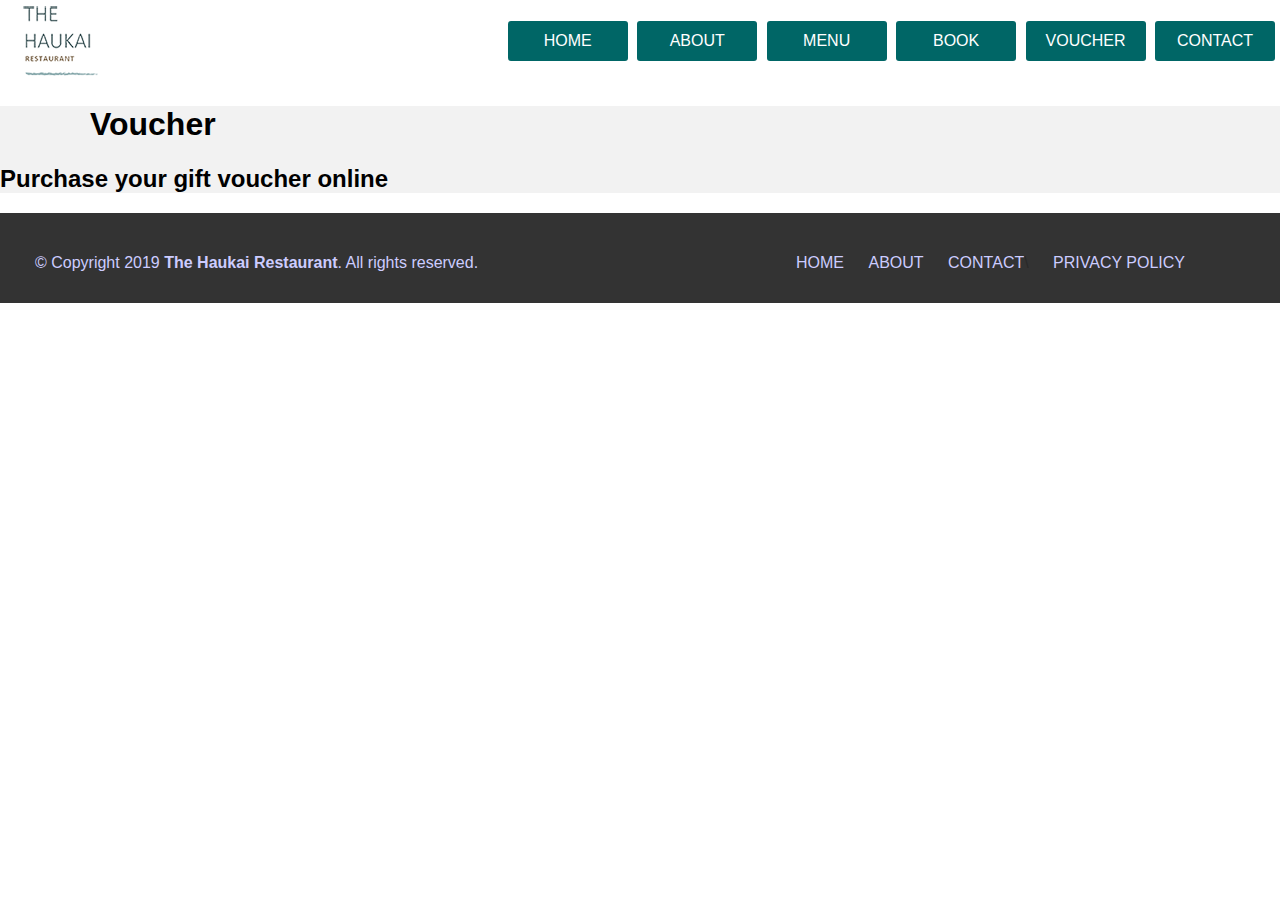
<file: voucher.html>
<!DOCTYPE html>
<html>

<head>
	<link href="css/styles.css" rel="stylesheet" type="text/css">
	<meta charset="utf-8">
	<meta name="viewport" content="width=device-width, initial-scale=1.0">
	<title>Gift Voucher Haukai Restaurant</title>
</head>
<!-- This is the Home page display. Header, logo, navigation, banner,-->
<body>
	<div class="container">
		<div class="header">
			<div class="logo">
				<a href="index.html"><img src="images/logosmaller.png" alt="logo" max-width="100%"></a>
			</div>	
			<nav>
				<ul>
					<li><a href="index.html">home</a></li>
					<li><a href="about.html">about</a></li>
					<li><a href="#">menu</a>
					<ul>
						<li><a href="appetizer.html">appetizer</a></li>
						<li><a href="main.html">main</a></li>
						<li><a href="dessert.html">dessert</a></li>
						<li><a href="beverage.html">beverage</a></li>
					</ul>
					</li>
					<li><a href="book.html">book</a></li>
					<li><a href="voucher.html">voucher</a></li>
					<li><a href="contact.html">contact</a>
						<ul>
							<li><a href="hours.html"> Hours</a></li>
						</ul>
					</li>
				</ul>
			</nav>
		</div>
	</div> <!--End of header-->
	<div class="voucher">
		<h1 class="vouchertext">Voucher</h1>
		<h2 class="Purchase">Purchase your gift voucher online</h2>
			<div class="gift-up-target" data-site-id="7d98d241-d416-4b7d-af8e-eb26f67d2be4" data-platform="1 and 1"></div>
				<script type="text/javascript"> (function (g, i, f, t, u, p) { i = g.createElement('script'); f = g.getElementsByTagName('script')[0]; i.async = 1; i.src = 'https://cdn.giftup.app/dist/gift-up.js'; f.parentNode.insertBefore(i, f); })(document); </script>
			</div>
	</div>

		<!--This is for Footer-->
	<footer>
		<div class="footercontainer">
			<p class="copyrightext">&copy; Copyright 2019 <strong>The Haukai Restaurant</strong>. All rights reserved.</p>
			<ul class="footerlinks">
				<li><a href="Index.html" id="homefooter">Home</a></li>
				<li><a href="about.html" id="aboutfooter">About</a></li>
				<li><a href="Contact.html" id="contactfooter">Contact</a></li>\
				<li><a href="Privacy.html" id="privacyfooter">Privacy Policy</a></li>
			</ul>
		</div>
	</footer><!--End of Footer-->

</body>
</html>
</file>
<file: css/styles.css>
/* Style the body*/
body {
margin: 0;
font-family: 'Work Sans', sans-serif;
font-weight: 400; color: #292929;
max-height: 100%;
}
h1, h2, h3 {
	color: #000;
}

/* Style the header area*/
.header {
	background-color: #fff;
	height: 85px;
	max-width: 100%
}

/* Style the logo*/
.logo {
	float: left;
	margin: 0 auto; 
}

/* Style the main top navigation bar */
nav ul {
	float: right;
	position:relative;z-index: 99;
}
nav ul li {
	list-style-type: none; text-transform: uppercase; padding-top: 5px;
	padding-right: 5px; display: inline-block; position: relative;
}
nav ul li a {
	text-decoration: none; color: #fff; background: #006666;
	height: 40px; width: 120px; line-height: 40px;
	display: block; text-align: center; border-radius: 3px 3px 3px 3px;
}
nav ul li ul {
	position: absolute;
	display: none;

}
nav ul li:hover ul {
	display: block; left: auto; right: 0;
	margin-right: -10;
}
nav ul li a:hover {
	background-color: #e55300;
} 

/*End of Navigation menu*/


.banner-img {
	padding: 0px; max-width: 100%;
	height: auto; position: relative;
	background-image: center;
}

/*Style Home page */
.hometable {
	padding-top: 30px; max-height: 100%; max-width: 100%; overflow: hidden;
}
.homecontent {
	padding-left: 50px;
}
.welcome {
	text-align: center;
}
.featuredtable {
	padding-left: 20px;  max-width: 100%; height: 370px;
}
.featmenu {
	text-align: center; text-transform: uppercase; margin-top: 45px;
}
.featcontainer {
	text-align: center;
}
.homefeatappetizerpic {
	background-color: #ff9f00; height: 285px; width: 250px; display: inline-block;
	margin-right: 60px; border-radius: 3px;
}
.homefeatmain {
	background-color: #ff9f00; height: 285px; width: 250px;  display: inline-block;
	margin-right: 60px;
}
.homefeatdessert {
	background-color: #ff9f00; height: 285px; width: 250px; display: inline-block;
	vertical-align: top; margin-right: 60px;
}
.homefeatmain2 {
	background-color: #ff9f00; height: 285px; width: 250px; display: inline-block;
}
.homeservices {
	text-align: center; text-transform: uppercase; max-width: 100%; height: 350px;
}
.home_book {
	display: inline-block; padding-right: 30px; 
}
.home_voucher {
	display: inline-block; padding-left: 30px; 
}

.Store {
	padding-left: 25px;
}
.storecontent {
	text-align: left;
	padding-left: 10px; padding-right: 10px;
}

.featured_meals {
	width: 650px; background-color: red;
	height: 650px; display: inline-block;
}
.featmain {
	width: 650px; height: 650px; background-color: yellow; display: inline-block;
}


	/*Style for About page*/
.aboutheading {
	 margin-left: 90px;
}
.textabout {
	max-height: 100%; max-width: 100%; height: 180px;
	padding-left: 50px; padding-right: 80px; overflow: hidden;
	background-color: #f2f2f2;
}
/*Style for Appetizer menu*/

.appetizerbanner { 
	padding: 0; max-height: 100%; max-width: 100%; position: relative;
}

.menuappetizer {
	padding-left: 90px;	
}
#tableappetizer {
	max-height: 100%; max-width: 100%; overflow: hidden;
	min-height: 720px; background-color: #f2f2f2;
}
.firstcol {
	float: left; width: 720px; height: 720px; padding-left: 50px;
}
.pauapic {
	float: left; margin-bottom: 35px; margin-right: 15px;
	border-radius: 5px;
}
.rwfsh {
	float: left; 
}
.rawfishpic {
	float: left; margin-bottom: 35px; margin-right: 15px;
	border-radius: 5px;
}

.seafood {
	float: left;
}
.seafoodbasketpic {
	float: left; margin-bottom: 35px; margin-right: 15px;
	border-radius: 5px;
}
.secondcol {
	float: right; width: 720px;
	width: 720px; height: 720px; 
}
.coltwo {
	padding-left: 65px;
}
.rewana {
	float: left;
}
.breadpic {
	float: left; margin-bottom: 35px; margin-right: 15px; border-radius: 5px;
}
.Salmon {
	float: left;
}
.PoachedSalmonpic {
	float: left; margin-bottom: 35px; margin-right: 15px;
	border-radius: 5px;
} /*End of Appetizer Menu*/


/*Style for Menu Main*/
.mainmenu {
	padding-left: 90px; 
}
.maintable {
	max-height: 100%; max-width: 100%; height: 800px; overflow: hidden;
	background-color: #f2f2f2;
}
.mainfirstcol {
	float: left; width: 720px; height: 800px; padding-left: 40px;
}
.fishdaypic {
		float: left; margin-bottom: 35px; margin-right: 15px;
		border-radius: 5px;
}
.musselscallops {
	float: left; margin-bottom: 35px; margin-right: 15px; 
}
.musselspic {
	float: left;  border-radius: 5px;
}
.seafoodchowder {
	float: left; 
}
.chowderpic {
	float: left; border-radius: 5px;
}
.secondcolumn {
	float: right; width: 720px; height: 800px; width: 720px; 
	padding-right: 20px; padding-left: 15px;
}
.crispyporkpic {
	float: left; margin-bottom: 35px; margin-right: 15px;
	border-radius: 5px;
}
.lambsteak {
	float: left;
}
.lambpic {
	float: left; margin-bottom: 35px; margin-right: 15px;
	border-radius: 5px;
}
.venison {
	float: left;
}
.venisonpic {
	float: left; margin-bottom: 35px; margin-right: 15px;
	border-radius: 5px;
}


/*Style for Dessert menu*/
.menudessert {
	padding-left: 90px;
}
.dessertable {
	max-height: 100%; max-width: 100%; overflow: hidden; height: 500px;
	background-color: #f2f2f2;
}
.dessert1stcol {
 width: 720px; height: 500px; float: left; padding-left: 30px;
}
.KapitiIceCream {
	padding-left: 15px;
}
.Kapitipic {
	float: left; margin-bottom: 35px; margin-right: 15px; 
	border-radius: 5px;	
}
.puddingpic {
	float: left; border-radius: 5px; 
}
.steampudding {
	float: left; padding-left: 15px;
}

.dessert2ndcol {
	width: 720px; height: 500px; float: right;
}
.pav-lova {
		float: left;
}
.pavlovapic {
	float: left; margin-bottom: 35px; margin-right: 15px;
	border-radius: 5px;	
}
.banoffeepie {
	float: left;
}
.banoffeepic {
	float: left; border-radius: 5px; 
}
.bontext {
	float: right; padding-left: 15px;
}


/*Style for Beverage page*/
.beveragemenu {
	padding-left: 90px;
}
.beveragetable {
	max-height: 100%; max-width: 100%; overflow: hidden; height: 1250px;
	background-color: #f2f2f2;
}
.firstcolbeverage {
 float: left; padding-left: 70px;
}
.red-wine {
	padding-left: 15px;  text-align: justify;
}
.redwinepic {
	box-sizing: border-box; margin-top: 10px; border-radius: 8px 8px 8px 8px;
}
.white {
	float: left; padding-right: 15px; text-align: justify;
}
.whitewinepic {
	box-sizing: border-box; 
	 margin-top: 50px;
	 border-radius: 8px 8px 8px 8px;
}
.secondcolbeverage {
	float: right; padding-right: 70px;

}
.Beercidarpic {
 margin-top: 10px; box-sizing: border-box; border-radius: 8px 8px 8px 8px;
}

.water {
 margin-top: 50px; box-sizing: border-box;
 border-radius: 8px 8px 8px 8px;	
}



/* Style Book page (Online booking)*/
.booknow {
	padding-left: 90px;
}
.onlinebookingtable {
	background-color: #f2f2f2; max-width: 100%; max-height: 100%;
	overflow: hidden; height: 1400px;
}

.forframe {
	float: left; width: 640px; height: 1483px; 
	padding-left: 50px; padding-top: 10px;
}
.secondcolbookpage {
	float: right; width: 640px; height: 1400px; padding-right: 50px;
}
.h3appbook {
	padding-left: 25px;
}
.appetizerbook {
	width: 625px; height: 200px; border-radius: 8px;
}
.mainbooknow {
	width: 625px; height: 200px; border-radius: 8px;	
}
.dessertbooknow {
	width: 625px; height: 200px; border-radius: 8px;	
}
.beveragebook {
	width: 625px; height: 200px; border-radius: 8px;	
}

.voucher {
	background-color: #f2f2f2; max-height:100% max-width: 100%; 
}
.vouchertext {
	padding-left: 90px; 
}
.purchase {
	padding-left: 50px;
}

/*Style for Contact page*/
.contactable {
	overflow: hidden;
	max-width: 100%;

}
.contacus {
	padding-left: 90px;
}
.map {
	float: right;
	width: 720px;
	max-width: 100%;
}
.contactform {
	float: left;
	width: 720px;
	max-height: 100%;
	padding-left: 50px;
}


/*Style for Hours page*/
.Hours {
	padding-left: 90px;
}


/*Style for Calendar page*/
.calendar {
	padding-left: 50px;
}


/*Style for Privacy page*/
.Privacytab {
	max-width: 100% max-height:100%; background-color: #f2f2f2;
	padding-left: 40px; padding-right: 40px;
}
.privacy {
	padding-left: 90px;
}
.privacypol {
	padding-left: 50px;
}

/*Style for footer*/
.footercontainer {
	background-color: #333; max-width: 100%; height: 80px;
	margin: 0 auto; padding-top: 10px;
}
.copyrightext {
	color: #ccccff; float: left; padding-top: 15px; padding-left: 35px;
}
.footerlinks {
	float: right; list-style-type: none; padding-right: 95px; padding-top: 15px;
}

.footerlinks li {
	display: inline-block; padding-left: 20px; 
}
.footerlinks li a {
	text-decoration: none; color: #ccccff; text-transform: uppercase;
}
</file>
